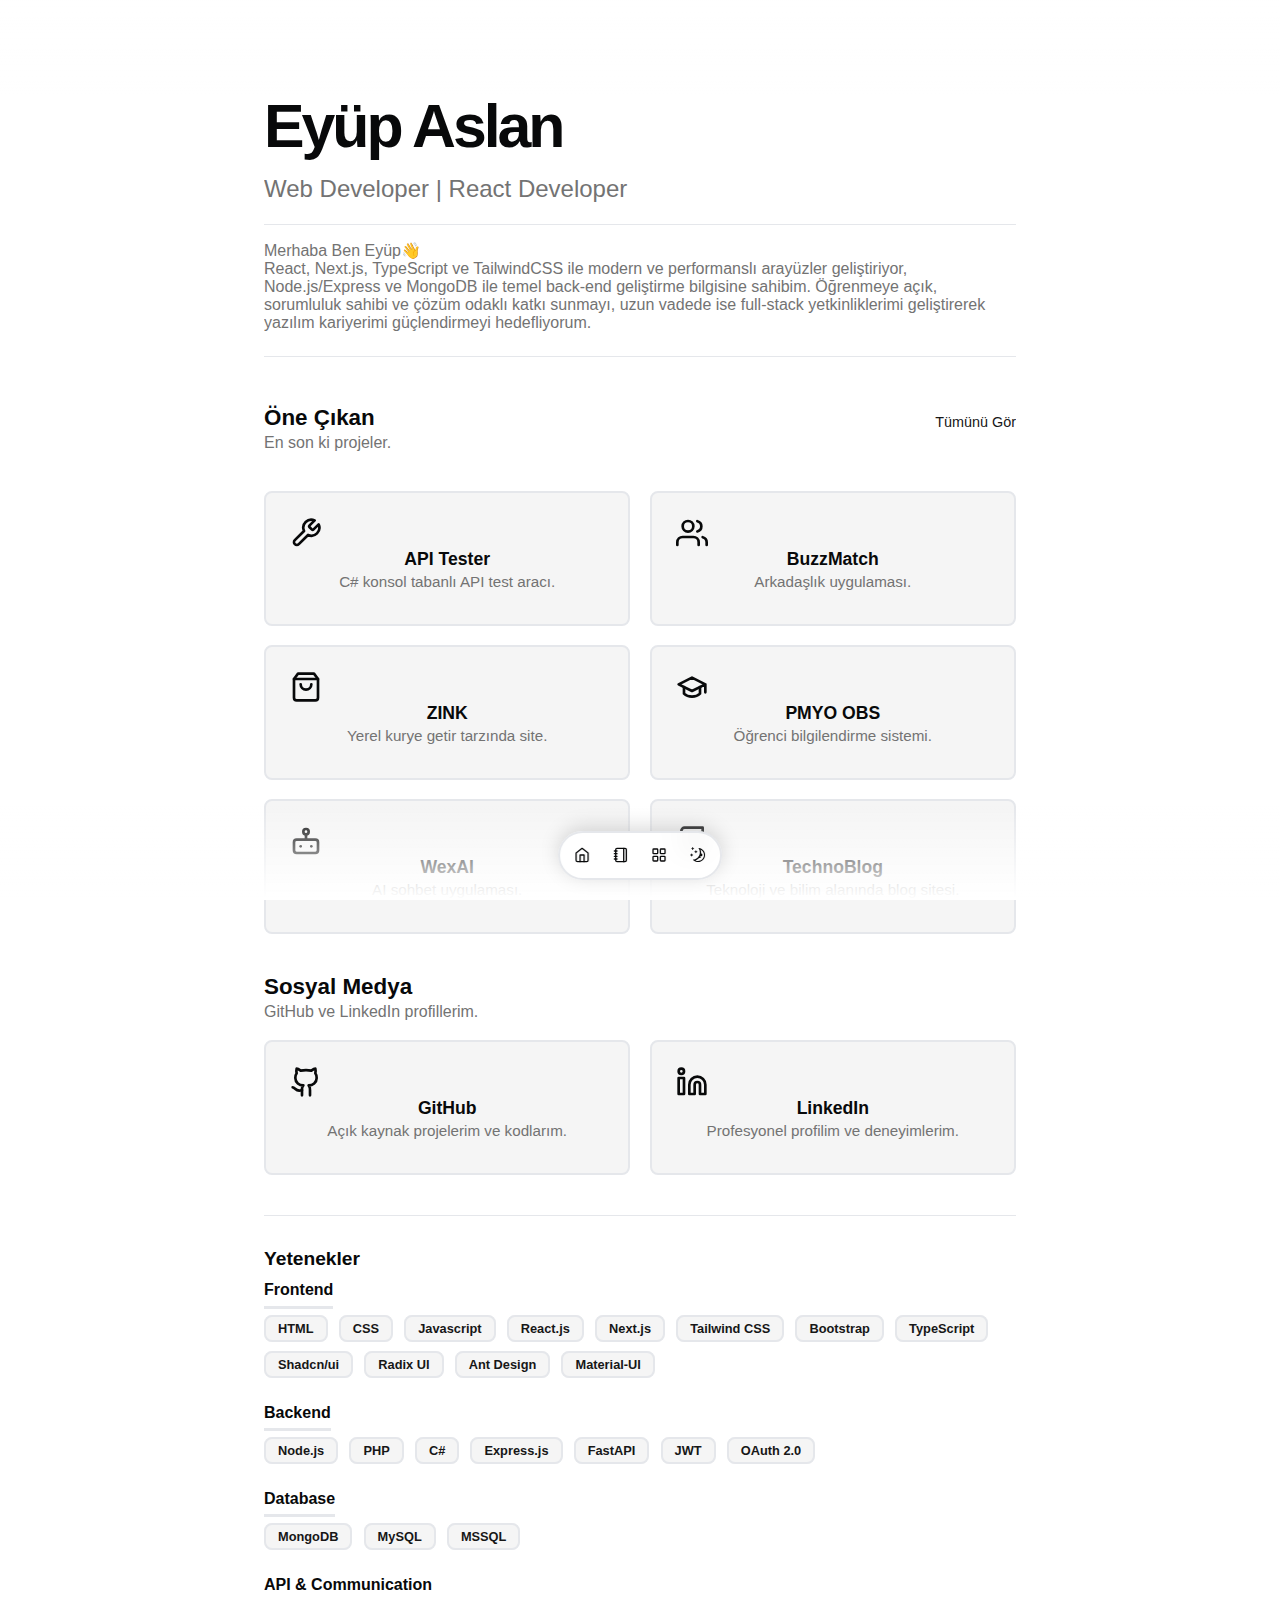
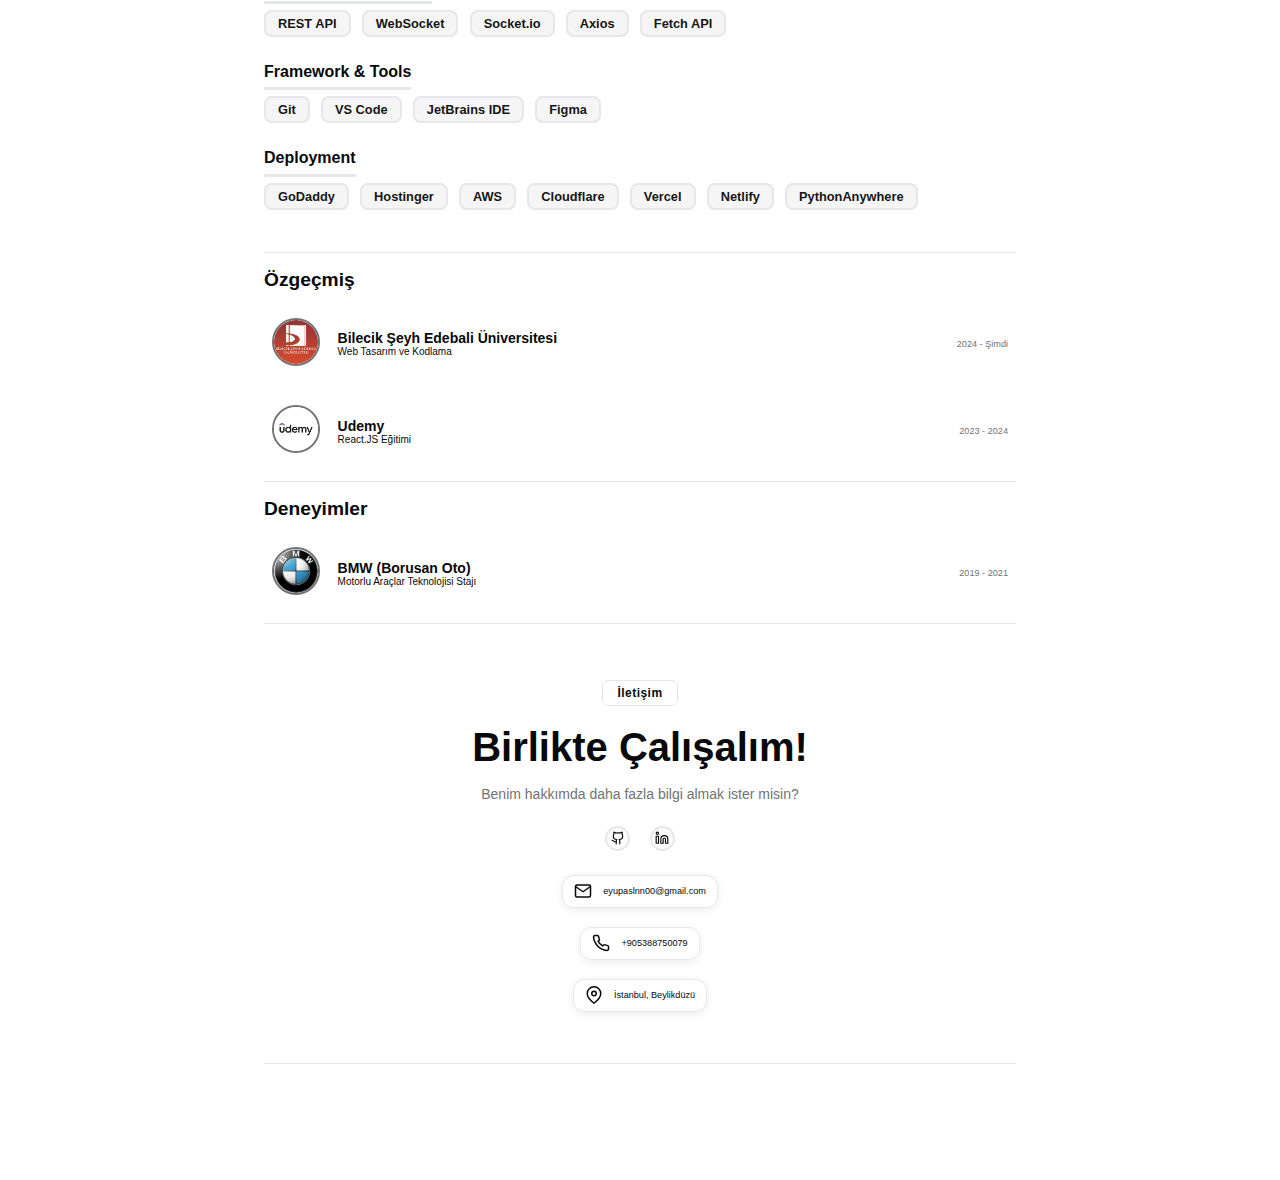
<file: index.html>
<!DOCTYPE html>
<html lang="tr">

<head>
    <meta charset="UTF-8">
    <meta name="viewport" content="width=device-width, initial-scale=1.0, maximum-scale=1.0, user-scalable=no">
    <title>Portföyüm | Ana Sayfa</title>
    <link rel="stylesheet" href="assets/css/style.css?v=1.20">
    <link rel="icon" type="image/png" href="assets/favicon/favicon.png">
</head>

<body>
    <gradyan-ust></gradyan-ust>
    <main>
        <section class="anabilgi">
            <div class="kisim1">
                <h1 class="isim">Eyüp Aslan</h1>
                <p class="gelistirici">Web Developer | React Developer</p>
                <div class="ayrac"></div>
                <p class="aciklama">
                    Merhaba Ben Eyüp👋<br>
                    React, Next.js, TypeScript ve TailwindCSS ile modern ve performanslı arayüzler geliştiriyor,
                    Node.js/Express ve MongoDB ile temel back-end geliştirme bilgisine sahibim. Öğrenmeye açık,
                    sorumluluk sahibi ve çözüm odaklı katkı sunmayı, uzun vadede ise full-stack yetkinliklerimi
                    geliştirerek yazılım kariyerimi güçlendirmeyi hedefliyorum.
                </p>
                <div class="ayrac"></div>
                <div class="one-cikan">
                    <div class="one-cikan-header">
                        <div>
                            <h2>Öne Çıkan</h2>
                            <p class="one-cikan-aciklama">En son ki projeler.</p>
                        </div>
                        <a href="projeler.html" class="tumunu-gor-btn">Tümünü Gör</a>
                    </div>
                    <div class="projeler">
                        <div onclick="window.open('/proje-detay.html?id=api-tester', '_self');"
                            class="proje">
                            <div class="proje-ikon"><svg xmlns="http://www.w3.org/2000/svg" viewBox="0 0 24 24"
                                    fill="none" stroke="currentColor" stroke-width="2" stroke-linecap="round"
                                    stroke-linejoin="round" class="oneCikanSvg">
                                    <path
                                        d="M14.7 6.3a1 1 0 0 0 0 1.4l1.6 1.6a1 1 0 0 0 1.4 0l3.77-3.77a6 6 0 0 1-7.94 7.94l-6.91 6.91a2.12 2.12 0 0 1-3-3l6.91-6.91a6 6 0 0 1 7.94-7.94l-3.76 3.76z">
                                    </path>
                                </svg></div>
                            <div>
                                <div class="proje-baslik">API Tester</div>
                                <div class="proje-aciklama">C# konsol tabanlı API test aracı.</div>
                            </div>
                            <span class="ziyaret-et">Proje Detayı<span class="ok">→</span></span>
                        </div>
                        <div onclick="window.open('/proje-detay.html?id=buzzmatch', '_self');" class="proje">
                            <div class="proje-ikon"><svg xmlns="http://www.w3.org/2000/svg" viewBox="0 0 24 24"
                                    fill="none" stroke="currentColor" stroke-width="2" stroke-linecap="round"
                                    stroke-linejoin="round" class="oneCikanSvg">
                                    <path d="M17 21v-2a4 4 0 0 0-4-4H5a4 4 0 0 0-4 4v2"></path>
                                    <circle cx="9" cy="7" r="4"></circle>
                                    <path d="M23 21v-2a4 4 0 0 0-3-3.87"></path>
                                    <path d="M16 3.13a4 4 0 0 1 0 7.75"></path>
                                </svg></div>
                            <div>
                                <div class="proje-baslik">BuzzMatch</div>
                                <div class="proje-aciklama">Arkadaşlık uygulaması.</div>
                            </div>
                            <span class="ziyaret-et">Proje Detayı<span class="ok">→</span></span>
                        </div>
                        <div onclick="window.open('/proje-detay.html?id=zink', '_self');" class="proje">
                            <div class="proje-ikon"><svg xmlns="http://www.w3.org/2000/svg" viewBox="0 0 24 24"
                                    fill="none" stroke="currentColor" stroke-width="2" stroke-linecap="round"
                                    stroke-linejoin="round" class="oneCikanSvg">
                                    <path d="M6 2L3 6v14a2 2 0 0 0 2 2h14a2 2 0 0 0 2-2V6l-3-4z"></path>
                                    <line x1="3" y1="6" x2="21" y2="6"></line>
                                    <path d="M16 10a4 4 0 0 1-8 0"></path>
                                </svg></div>
                            <div>
                                <div class="proje-baslik">ZINK</div>
                                <div class="proje-aciklama">Yerel kurye getir tarzında site.</div>
                            </div>
                            <span class="ziyaret-et">Proje Detayı<span class="ok">→</span></span>
                        </div>
                        <div onclick="window.open('/proje-detay.html?id=pmyo', '_self');" class="proje">
                            <div class="proje-ikon"><svg xmlns="http://www.w3.org/2000/svg" viewBox="0 0 24 24"
                                    fill="none" stroke="currentColor" stroke-width="2" stroke-linecap="round"
                                    stroke-linejoin="round" class="oneCikanSvg">
                                    <path d="M22 10v6M2 10l10-5 10 5-10 5z"></path>
                                    <path d="M6 12v5c3 3 9 3 12 0v-5"></path>
                                </svg></div>
                            <div>
                                <div class="proje-baslik">PMYO OBS</div>
                                <div class="proje-aciklama">Öğrenci bilgilendirme sistemi.</div>
                            </div>
                            <span class="ziyaret-et">Proje Detayı<span class="ok">→</span></span>
                        </div>
                        <div onclick="window.open('/proje-detay.html?id=wexai', '_self');" class="proje">
                            <div class="proje-ikon"><svg xmlns="http://www.w3.org/2000/svg" viewBox="0 0 24 24"
                                    fill="none" stroke="currentColor" stroke-width="2" stroke-linecap="round"
                                    stroke-linejoin="round" class="oneCikanSvg">
                                    <rect width="18" height="10" x="3" y="11" rx="2" ry="2"></rect>
                                    <circle cx="12" cy="5" r="2"></circle>
                                    <path d="M12 7v4"></path>
                                    <line x1="8" x2="8" y1="16" y2="16"></line>
                                    <line x1="16" x2="16" y1="16" y2="16"></line>
                                </svg></div>
                            <div>
                                <div class="proje-baslik">WexAI</div>
                                <div class="proje-aciklama">AI sohbet uygulaması.</div>
                            </div>
                            <span class="ziyaret-et">Proje Detayı<span class="ok">→</span></span>
                        </div>
                        <div onclick="window.open('/proje-detay.html?id=technoblog', '_self');" class="proje">
                            <div class="proje-ikon"><svg xmlns="http://www.w3.org/2000/svg" viewBox="0 0 24 24"
                                    fill="none" stroke="currentColor" stroke-width="2" stroke-linecap="round"
                                    stroke-linejoin="round" class="oneCikanSvg">
                                    <path d="M4 19.5A2.5 2.5 0 0 1 6.5 17H20"></path>
                                    <path d="M6.5 2H20v20H6.5A2.5 2.5 0 0 1 4 19.5v-15A2.5 2.5 0 0 1 6.5 2z"></path>
                                    <path d="M12 6h4"></path>
                                    <path d="M12 10h4"></path>
                                    <path d="M12 14h4"></path>
                                    <path d="M12 18h4"></path>
                                </svg></div>
                            <div>
                                <div class="proje-baslik">TechnoBlog</div>
                                <div class="proje-aciklama">Teknoloji ve bilim alanında blog sitesi.</div>
                            </div>
                            <span class="ziyaret-et">Proje Detayı<span class="ok">→</span></span>
                        </div>
                    </div>
                </div>
                <div class="one-cikan">
                    <h2>Sosyal Medya</h2>
                    <p class="one-cikan-aciklama">GitHub ve LinkedIn profillerim.</p>
                    <div class="projeler">
                        <div onclick="window.open('https://github.com/wexbie', '_blank', 'noopener,noreferrer');"
                            class="proje">
                            <div class="proje-ikon"><svg xmlns="http://www.w3.org/2000/svg" width="24" height="24"
                                    viewBox="0 0 24 24" fill="none" stroke="currentColor" stroke-width="2"
                                    stroke-linecap="round" stroke-linejoin="round" class="oneCikanSvg">
                                    <path
                                        d="M15 22v-4a4.8 4.8 0 0 0-1-3.5c3 0 6-2 6-5.5.08-1.25-.27-2.48-1-3.5.28-1.15.28-2.35 0-3.5 0 0-1 0-3 1.5-2.64-.5-5.36-.5-8 0C6 2 5 2 5 2c-.3 1.15-.3 2.35 0 3.5A5.403 5.403 0 0 0 4 9c0 3.5 3 5.5 6 5.5-.39.49-.68 1.05-.85 1.65-.17.6-.22 1.23-.15 1.85v4">
                                    </path>
                                    <path d="M9 18c-4.51 2-5-2-7-2"></path>
                                </svg></div>
                            <div>
                                <div class="proje-baslik">GitHub</div>
                                <div class="proje-aciklama">Açık kaynak projelerim ve kodlarım.</div>
                            </div>
                            <span class="ziyaret-et">Ziyaret Et<span class="ok">→</span></span>
                        </div>
                        <div onclick="window.open('https://www.linkedin.com/in/wexbie', '_blank', 'noopener,noreferrer');"
                            class="proje">
                            <div class="proje-ikon"><svg xmlns="http://www.w3.org/2000/svg" width="24" height="24"
                                    viewBox="0 0 24 24" fill="none" stroke="currentColor" stroke-width="2"
                                    stroke-linecap="round" stroke-linejoin="round" class="oneCikanSvg">
                                    <path
                                        d="M16 8a6 6 0 0 1 6 6v7h-4v-7a2 2 0 0 0-2-2 2 2 0 0 0-2 2v7h-4v-7a6 6 0 0 1 6-6z">
                                    </path>
                                    <rect width="4" height="12" x="2" y="9"></rect>
                                    <circle cx="4" cy="4" r="2"></circle>
                                </svg></div>
                            <div>
                                <div class="proje-baslik">LinkedIn</div>
                                <div class="proje-aciklama">Profesyonel profilim ve deneyimlerim.</div>
                            </div>
                            <span class="ziyaret-et">Ziyaret Et<span class="ok">→</span></span>
                        </div>
                    </div>
                </div>
                <div class="ayrac"></div>
                <div class="yetenekler">
                    <h3>Yetenekler</h3>

                    <div class="yetenek-kategori">
                        <h4>Frontend</h4>
                        <div class="yetenekler-listesi">
                            <a href="https://www.w3schools.com/html/" target="_blank" rel="noopener noreferrer"><span
                                    class="yetenek">HTML</span></a>
                            <a href="https://www.w3schools.com/css/" target="_blank" rel="noopener noreferrer"><span
                                    class="yetenek">CSS</span></a>
                            <a href="https://www.w3schools.com/js/" target="_blank" rel="noopener noreferrer"><span
                                    class="yetenek">Javascript</span></a>
                            <a href="https://react.dev/" target="_blank" rel="noopener noreferrer"><span
                                    class="yetenek">React.js</span></a>
                            <a href="https://nextjs.org/" target="_blank" rel="noopener noreferrer"><span
                                    class="yetenek">Next.js</span></a>
                            <a href="https://tailwindcss.com/" target="_blank" rel="noopener noreferrer"><span
                                    class="yetenek">Tailwind
                                    CSS</span></a>
                            <a href="https://getbootstrap.com/" target="_blank" rel="noopener noreferrer"><span
                                    class="yetenek">Bootstrap</span></a>
                            <a href="https://www.typescriptlang.org/" target="_blank" rel="noopener noreferrer"><span
                                    class="yetenek">TypeScript</span></a>
                            <a href="https://ui.shadcn.com/" target="_blank" rel="noopener noreferrer"><span
                                    class="yetenek">Shadcn/ui</span></a>
                            <a href="https://www.radix-ui.com/" target="_blank" rel="noopener noreferrer"><span
                                    class="yetenek">Radix
                                    UI</span></a>
                            <a href="https://ant.design/" target="_blank" rel="noopener noreferrer"><span
                                    class="yetenek">Ant Design</span></a>
                            <a href="https://mui.com/" target="_blank" rel="noopener noreferrer"><span
                                    class="yetenek">Material-UI</span></a>
                        </div>
                    </div>

                    <div class="yetenek-kategori">
                        <h4>Backend</h4>
                        <div class="yetenekler-listesi">
                            <a href="https://nodejs.org/" target="_blank" rel="noopener noreferrer"><span
                                    class="yetenek">Node.js</span></a>
                            <a href="https://www.w3schools.com/php/" target="_blank" rel="noopener noreferrer"><span
                                    class="yetenek">PHP</span></a>
                            <a href="https://www.w3schools.com/cs/" target="_blank" rel="noopener noreferrer"><span
                                    class="yetenek">C#</span></a>
                            <a href="https://expressjs.com/" target="_blank" rel="noopener noreferrer"><span
                                    class="yetenek">Express.js</span></a>
                            <a href="https://fastapi.tiangolo.com/" target="_blank" rel="noopener noreferrer"><span
                                    class="yetenek">FastAPI</span></a>
                            <a href="https://jwt.io/" target="_blank" rel="noopener noreferrer"><span
                                    class="yetenek">JWT</span></a>
                            <a href="https://oauth.net/2/" target="_blank" rel="noopener noreferrer"><span
                                    class="yetenek">OAuth 2.0</span></a>
                        </div>
                    </div>

                    <div class="yetenek-kategori">
                        <h4>Database</h4>
                        <div class="yetenekler-listesi">
                            <a href="https://www.mongodb.com/" target="_blank" rel="noopener noreferrer"><span
                                    class="yetenek">MongoDB</span></a>
                            <a href="https://www.mysql.com/" target="_blank" rel="noopener noreferrer"><span
                                    class="yetenek">MySQL</span></a>
                            <a href="https://www.w3schools.com/sql/" target="_blank" rel="noopener noreferrer"><span
                                    class="yetenek">MSSQL</span></a>
                        </div>
                    </div>

                    <div class="yetenek-kategori">
                        <h4>API & Communication</h4>
                        <div class="yetenekler-listesi">
                            <a href="https://restfulapi.net/" target="_blank" rel="noopener noreferrer"><span
                                    class="yetenek">REST API</span></a>
                            <a href="https://developer.mozilla.org/en-US/docs/Web/API/WebSockets_API" target="_blank"
                                rel="noopener noreferrer"><span class="yetenek">WebSocket</span></a>
                            <a href="https://socket.io/" target="_blank" rel="noopener noreferrer"><span
                                    class="yetenek">Socket.io</span></a>
                            <a href="https://axios-http.com/" target="_blank" rel="noopener noreferrer"><span
                                    class="yetenek">Axios</span></a>
                            <a href="https://developer.mozilla.org/en-US/docs/Web/API/Fetch_API" target="_blank"
                                rel="noopener noreferrer"><span class="yetenek">Fetch API</span></a>
                        </div>
                    </div>

                    <div class="yetenek-kategori">
                        <h4>Framework & Tools</h4>
                        <div class="yetenekler-listesi">
                            <a href="https://git-scm.com/" target="_blank" rel="noopener noreferrer"><span
                                    class="yetenek">Git</span></a>
                            <a href="https://code.visualstudio.com/" target="_blank" rel="noopener noreferrer"><span
                                    class="yetenek">VS
                                    Code</span></a>
                            <a href="https://www.jetbrains.com/idea/" target="_blank" rel="noopener noreferrer"><span
                                    class="yetenek">JetBrains
                                    IDE</span></a>
                            <a href="https://www.figma.com/" target="_blank" rel="noopener noreferrer"><span
                                    class="yetenek">Figma</span></a>
                        </div>
                    </div>

                    <div class="yetenek-kategori">
                        <h4>Deployment</h4>
                        <div class="yetenekler-listesi">
                            <a href="https://www.godaddy.com/" target="_blank" rel="noopener noreferrer"><span
                                    class="yetenek">GoDaddy</span></a>
                            <a href="https://www.hostinger.com/" target="_blank" rel="noopener noreferrer"><span
                                    class="yetenek">Hostinger</span></a>
                            <a href="https://aws.amazon.com/" target="_blank" rel="noopener noreferrer"><span
                                    class="yetenek">AWS</span></a>
                            <a href="https://www.cloudflare.com/" target="_blank" rel="noopener noreferrer"><span
                                    class="yetenek">Cloudflare</span></a>
                            <a href="https://vercel.com/" target="_blank" rel="noopener noreferrer"><span
                                    class="yetenek">Vercel</span></a>
                            <a href="https://netlify.com/" target="_blank" rel="noopener noreferrer"><span
                                    class="yetenek">Netlify</span></a>
                            <a href="https://www.pythonanywhere.com/" target="_blank" rel="noopener noreferrer"><span
                                    class="yetenek">PythonAnywhere</span></a>
                        </div>
                    </div>
                </div>
            </div>
        </section>
        <div class="ayrac"></div>
        <section class="ozgecmis-deneyim">
            <h3>Özgeçmiş</h3>
            <div class="ozgecmis-deneyim-listesi">
                <div class="ozgecmis-deneyim-kart"
                    onclick="window.open('https://www.bilecik.edu.tr/', '_blank', 'noopener,noreferrer')">
                    <div class="ozgecmis-deneyim-logo">
                        <img src="assets/ikon/bseu.png" alt="Bilecik Şeyh Edebali Üniversitesi" />
                    </div>
                    <div class="ozgecmis-deneyim-icerik">
                        <div class="ozgecmis-deneyim-baslik">Bilecik Şeyh Edebali Üniversitesi</div>
                        <div class="ozgecmis-deneyim-aciklama">Web Tasarım ve Kodlama</div>
                    </div>
                    <div class="ozgecmis-deneyim-tarih">2024 - Şimdi</div>
                </div>
                <div class="ozgecmis-deneyim-kart"
                    onclick="window.open('https://www.udemy.com/course/react-egitimi/', '_blank', 'noopener,noreferrer')">
                    <div class="ozgecmis-deneyim-logo">
                        <img src="assets/ikon/udemy.png" alt="Udemy" />
                    </div>
                    <div class="ozgecmis-deneyim-icerik">
                        <div class="ozgecmis-deneyim-baslik">Udemy</div>
                        <div class="ozgecmis-deneyim-aciklama">React.JS Eğitimi</div>
                    </div>
                    <div class="ozgecmis-deneyim-tarih">2023 - 2024</div>
                </div>
            </div>
        </section>
        <div class="ayrac"></div>
        <section class="ozgecmis-deneyim">
            <h3>Deneyimler</h3>
            <div class="ozgecmis-deneyim-listesi">
                <div class="ozgecmis-deneyim-kart"
                    onclick="window.open('https://borusanoto.bmw.com.tr/', '_blank', 'noopener,noreferrer')">
                    <div class="ozgecmis-deneyim-logo">
                        <img src="assets/ikon/bmw.png" alt="BMW" />
                    </div>
                    <div class="ozgecmis-deneyim-icerik">
                        <div class="ozgecmis-deneyim-baslik">BMW (Borusan Oto)</div>
                        <div class="ozgecmis-deneyim-aciklama">Motorlu Araçlar Teknolojisi Stajı</div>
                    </div>
                    <div class="ozgecmis-deneyim-tarih">2019 - 2021</div>
                </div>
            </div>
        </section>
        <div class="ayrac"></div>
        <section class="iletisim">
            <button class="iletisim-buton">İletişim</button>
            <h3>Birlikte Çalışalım!</h3>
            <p>Benim hakkımda daha fazla bilgi almak ister misin?</p>
            <div class="iletisim-ikonlar">
                <a href="https://github.com/wexbie" target="_blank" title="GitHub" rel="noopener noreferrer">
                    <svg xmlns="http://www.w3.org/2000/svg" width="24" height="24" viewBox="0 0 24 24" fill="none"
                        stroke="currentColor" stroke-width="2" stroke-linecap="round" stroke-linejoin="round">
                        <path
                            d="M15 22v-4a4.8 4.8 0 0 0-1-3.5c3 0 6-2 6-5.5.08-1.25-.27-2.48-1-3.5.28-1.15.28-2.35 0-3.5 0 0-1 0-3 1.5-2.64-.5-5.36-.5-8 0C6 2 5 2 5 2c-.3 1.15-.3 2.35 0 3.5A5.403 5.403 0 0 0 4 9c0 3.5 3 5.5 6 5.5-.39.49-.68 1.05-.85 1.65-.17.6-.22 1.23-.15 1.85v4">
                        </path>
                        <path d="M9 18c-4.51 2-5-2-7-2"></path>
                    </svg>
                </a>
                <a href="https://www.linkedin.com/in/wexbie" target="_blank" title="LinkedIn" rel="noopener noreferrer">
                    <svg xmlns="http://www.w3.org/2000/svg" width="24" height="24" viewBox="0 0 24 24" fill="none"
                        stroke="currentColor" stroke-width="2" stroke-linecap="round" stroke-linejoin="round">
                        <path d="M16 8a6 6 0 0 1 6 6v7h-4v-7a2 2 0 0 0-2-2 2 2 0 0 0-2 2v7h-4v-7a6 6 0 0 1 6-6z"></path>
                        <rect width="4" height="12" x="2" y="9"></rect>
                        <circle cx="4" cy="4" r="2"></circle>
                    </svg>
                </a>
            </div>
            <div class="iletisim-bilgiler">
                <div class="iletisim-secenek"
                    onclick="window.open('mailto:eyupaslnn00@gmail.com', '_blank', 'noopener,noreferrer')"><svg
                        xmlns="http://www.w3.org/2000/svg" width="20" height="20" fill="none" stroke="currentColor"
                        stroke-width="2" stroke-linecap="round" stroke-linejoin="round" viewBox="0 0 24 24">
                        <rect x="2" y="4" width="20" height="16" rx="2" />
                        <path d="m22 6-10 7L2 6" />
                    </svg> eyupaslnn00@gmail.com
                </div>
                <div class="iletisim-secenek"
                    onclick="window.open('tel:+905388750079', '_blank', 'noopener,noreferrer')"><svg
                        xmlns="http://www.w3.org/2000/svg" width="20" height="20" fill="none" stroke="currentColor"
                        stroke-width="2" stroke-linecap="round" stroke-linejoin="round" viewBox="0 0 24 24">
                        <path
                            d="M22 16.92v3a2 2 0 0 1-2.18 2A19.72 19.72 0 0 1 2.08 4.18 2 2 0 0 1 4 2h3a2 2 0 0 1 2 1.72c.13 1.05.37 2.07.73 3.06a2 2 0 0 1-.45 2.11L8.09 9.91a16 16 0 0 0 6 6l1.02-1.02a2 2 0 0 1 2.11-.45c.99.36 2.01.6 3.06.73A2 2 0 0 1 22 16.92z" />
                    </svg> +905388750079
                </div>
                <div class="iletisim-secenek"
                    onclick="window.open('https://www.google.com/maps/place/Beylikd%C3%BCz%C3%BC%2F%C4%B0stanbul/', '_blank', 'noopener,noreferrer')">
                    <svg xmlns="http://www.w3.org/2000/svg" width="20" height="20" fill="none" stroke="currentColor"
                        stroke-width="2" stroke-linecap="round" stroke-linejoin="round" viewBox="0 0 24 24">
                        <path d="M21 10c0 6-9 13-9 13s-9-7-9-13a9 9 0 1 1 18 0z" />
                        <circle cx="12" cy="10" r="3" />
                    </svg> İstanbul, Beylikdüzü
                </div>
            </div>
        </section>
        <div class="ayrac"></div>
    </main>
    <nav>
        <ul>
            <li>
                <a href="index.html">
                    <span class="nav-tooltip">Anasayfa</span>
                    <svg xmlns="http://www.w3.org/2000/svg" width="24" height="24" viewBox="0 0 24 24" fill="none"
                        stroke="currentColor" stroke-width="2" stroke-linecap="round" stroke-linejoin="round"
                        class="lucide lucide-home size-4">
                        <path d="m3 9 9-7 9 7v11a2 2 0 0 1-2 2H5a2 2 0 0 1-2-2z"></path>
                        <polyline points="9 22 9 12 15 12 15 22" class=""></polyline>
                    </svg>
                </a>
            </li>
            <li>
                <a href="blog.html">
                    <span class="nav-tooltip">Blog</span>
                    <svg xmlns="http://www.w3.org/2000/svg" width="24" height="24" viewBox="0 0 24 24" fill="none"
                        stroke="currentColor" stroke-width="2" stroke-linecap="round" stroke-linejoin="round"
                        class="lucide lucide-notebook size-4">
                        <path d="M2 6h4"></path>
                        <path d="M2 10h4"></path>
                        <path d="M2 14h4"></path>
                        <path d="M2 18h4"></path>
                        <rect width="16" height="20" x="4" y="2" rx="2"></rect>
                        <path d="M16 2v20"></path>
                    </svg>
                </a>
            </li>
            <li>
                <a href="projeler.html">
                    <span class="nav-tooltip">Projeler</span>
                    <svg xmlns="http://www.w3.org/2000/svg" width="24" height="24" viewBox="0 0 24 24" fill="none"
                        stroke="currentColor" stroke-width="2" stroke-linecap="round" stroke-linejoin="round"
                        class="lucide lucide-layout-grid size-4">
                        <rect width="7" height="7" x="3" y="3" rx="1"></rect>
                        <rect width="7" height="7" x="14" y="3" rx="1"></rect>
                        <rect width="7" height="7" x="14" y="14" rx="1"></rect>
                        <rect width="7" height="7" x="3" y="14" rx="1"></rect>
                    </svg>
                </a>
            </li>
            <li>
                <a href="#" class="tema-degistir">
                    <span class="nav-tooltip">Koyu Mod</span>
                    <svg width="15" height="15" viewBox="0 0 15 15" fill="none" xmlns="http://www.w3.org/2000/svg"
                        class="koyu-mod-ikon h-[1.2rem] w-[1.2rem] text-neutral-800">
                        <path
                            d="M2.89998 0.499976C2.89998 0.279062 2.72089 0.0999756 2.49998 0.0999756C2.27906 0.0999756 2.09998 0.279062 2.09998 0.499976V1.09998H1.49998C1.27906 1.09998 1.09998 1.27906 1.09998 1.49998C1.09998 1.72089 1.27906 1.89998 1.49998 1.89998H2.09998V2.49998C2.09998 2.72089 2.27906 2.89998 2.49998 2.89998C2.72089 2.89998 2.89998 2.72089 2.89998 2.49998V1.89998H3.49998C3.72089 1.89998 3.89998 1.72089 3.89998 1.49998C3.89998 1.27906 3.72089 1.09998 3.49998 1.09998H2.89998V0.499976ZM5.89998 3.49998C5.89998 3.27906 5.72089 3.09998 5.49998 3.09998C5.27906 3.09998 5.09998 3.27906 5.09998 3.49998V4.09998H4.49998C4.27906 4.09998 4.09998 4.27906 4.09998 4.49998C4.09998 4.72089 4.27906 4.89998 4.49998 4.89998H5.09998V5.49998C5.09998 5.72089 5.27906 5.89998 5.49998 5.89998C5.72089 5.89998 5.89998 5.72089 5.89998 5.49998V4.89998H6.49998C6.72089 4.89998 6.89998 4.72089 6.89998 4.49998C6.89998 4.27906 6.72089 4.09998 6.49998 4.09998H5.89998V3.49998ZM1.89998 6.49998C1.89998 6.27906 1.72089 6.09998 1.49998 6.09998C1.27906 6.09998 1.09998 6.27906 1.09998 6.49998V7.09998H0.499976C0.279062 7.09998 0.0999756 7.27906 0.0999756 7.49998C0.0999756 7.72089 0.279062 7.89998 0.499976 7.89998H1.09998V8.49998C1.09998 8.72089 1.27906 8.89997 1.49998 8.89997C1.72089 8.89997 1.89998 8.72089 1.89998 8.49998V7.89998H2.49998C2.72089 7.89998 2.89998 7.72089 2.89998 7.49998C2.89998 7.27906 2.72089 7.09998 2.49998 7.09998H1.89998V6.49998ZM8.54406 0.98184L8.24618 0.941586C8.03275 0.917676 7.90692 1.1655 8.02936 1.34194C8.17013 1.54479 8.29981 1.75592 8.41754 1.97445C8.91878 2.90485 9.20322 3.96932 9.20322 5.10022C9.20322 8.37201 6.82247 11.0878 3.69887 11.6097C3.45736 11.65 3.20988 11.6772 2.96008 11.6906C2.74563 11.702 2.62729 11.9535 2.77721 12.1072C2.84551 12.1773 2.91535 12.2458 2.98667 12.3128L3.05883 12.3795L3.31883 12.6045L3.50684 12.7532L3.62796 12.8433L3.81491 12.9742L3.99079 13.089C4.11175 13.1651 4.23536 13.2375 4.36157 13.3059L4.62496 13.4412L4.88553 13.5607L5.18837 13.6828L5.43169 13.7686C5.56564 13.8128 5.70149 13.8529 5.83857 13.8885C5.94262 13.9155 6.04767 13.9401 6.15405 13.9622C6.27993 13.9883 6.40713 14.0109 6.53544 14.0298L6.85241 14.0685L7.11934 14.0892C7.24637 14.0965 7.37436 14.1002 7.50322 14.1002C11.1483 14.1002 14.1032 11.1453 14.1032 7.50023C14.1032 7.25044 14.0893 7.00389 14.0623 6.76131L14.0255 6.48407C13.991 6.26083 13.9453 6.04129 13.8891 5.82642C13.8213 5.56709 13.7382 5.31398 13.6409 5.06881L13.5279 4.80132L13.4507 4.63542L13.3766 4.48666C13.2178 4.17773 13.0353 3.88295 12.8312 3.60423L12.6782 3.40352L12.4793 3.16432L12.3157 2.98361L12.1961 2.85951L12.0355 2.70246L11.8134 2.50184L11.4925 2.24191L11.2483 2.06498L10.9562 1.87446L10.6346 1.68894L10.3073 1.52378L10.1938 1.47176L9.95488 1.3706L9.67791 1.2669L9.42566 1.1846L9.10075 1.09489L8.83599 1.03486L8.54406 0.98184ZM10.4032 5.30023C10.4032 4.27588 10.2002 3.29829 9.83244 2.40604C11.7623 3.28995 13.1032 5.23862 13.1032 7.50023C13.1032 10.593 10.596 13.1002 7.50322 13.1002C6.63646 13.1002 5.81597 12.9036 5.08355 12.5522C6.5419 12.0941 7.81081 11.2082 8.74322 10.0416C8.87963 10.2284 9.10028 10.3497 9.34928 10.3497C9.76349 10.3497 10.0993 10.0139 10.0993 9.59971C10.0993 9.24256 9.84965 8.94373 9.51535 8.86816C9.57741 8.75165 9.63653 8.63334 9.6926 8.51332C9.88358 8.63163 10.1088 8.69993 10.35 8.69993C11.0403 8.69993 11.6 8.14028 11.6 7.44993C11.6 6.75976 11.0406 6.20024 10.3505 6.19993C10.3853 5.90487 10.4032 5.60464 10.4032 5.30023Z"
                            fill="currentColor" fill-rule="evenodd" clip-rule="evenodd"></path>
                    </svg>
                    <svg width="15" height="15" viewBox="0 0 15 15" fill="none" xmlns="http://www.w3.org/2000/svg"
                        class="acik-mod-ikon h-[1.2rem] w-[1.2rem] text-neutral-800">
                        <path
                            d="M7.5 0C7.77614 0 8 0.223858 8 0.5V2.5C8 2.77614 7.77614 3 7.5 3C7.22386 3 7 2.77614 7 2.5V0.5C7 0.223858 7.22386 0 7.5 0ZM2.1967 2.1967C2.39196 2.00144 2.70854 2.00144 2.90381 2.1967L4.31802 3.61091C4.51328 3.80617 4.51328 4.12276 4.31802 4.31802C4.12276 4.51328 3.80617 4.51328 3.61091 4.31802L2.1967 2.90381C2.00144 2.70854 2.00144 2.39196 2.1967 2.1967ZM0.5 7C0.223858 7 0 7.22386 0 7.5C0 7.77614 0.223858 8 0.5 8H2.5C2.77614 8 3 7.77614 3 7.5C3 7.22386 2.77614 7 2.5 7H0.5ZM2.1967 12.8033C2.00144 12.608 2.00144 12.2915 2.1967 12.0962L3.61091 10.682C3.80617 10.4867 4.12276 10.4867 4.31802 10.682C4.51328 10.8772 4.51328 11.1938 4.31802 11.3891L2.90381 12.8033C2.70854 12.9986 2.39196 12.9986 2.1967 12.8033ZM12.5 7C12.2239 7 12 7.22386 12 7.5C12 7.77614 12.2239 8 12.5 8H14.5C14.7761 8 15 7.77614 15 7.5C15 7.22386 14.7761 7 14.5 7H12.5ZM10.682 4.31802C10.4867 4.12276 10.4867 3.80617 10.682 3.61091L12.0962 2.1967C12.2915 2.00144 12.608 2.00144 12.8033 2.1967C12.9986 2.39196 12.9986 2.70854 12.8033 2.90381L11.3891 4.31802C11.1938 4.51328 10.8772 4.51328 10.682 4.31802ZM8 12.5C8 12.2239 7.77614 12 7.5 12C7.22386 12 7 12.2239 7 12.5V14.5C7 14.7761 7.77614 15 7.5 15C7.77614 15 8 14.7761 8 14.5V12.5ZM10.682 10.682C10.8772 10.4867 11.1938 10.4867 11.3891 10.682L12.8033 12.0962C12.9986 12.2915 12.9986 12.608 12.8033 12.8033C12.608 12.9986 12.2915 12.9986 12.0962 12.8033L10.682 11.3891C10.4867 11.1938 10.4867 10.8772 10.682 10.682ZM5.5 7.5C5.5 6.39543 6.39543 5.5 7.5 5.5C8.60457 5.5 9.5 6.39543 9.5 7.5C9.5 8.60457 8.60457 9.5 7.5 9.5C6.39543 9.5 5.5 8.60457 5.5 7.5ZM7.5 4.5C5.84315 4.5 4.5 5.84315 4.5 7.5C4.5 9.15685 5.84315 10.5 7.5 10.5C9.15685 10.5 10.5 9.15685 10.5 7.5C10.5 5.84315 9.15685 4.5 7.5 4.5Z"
                            fill="currentColor" fill-rule="evenodd" clip-rule="evenodd"></path>
                    </svg>
                </a>
            </li>
        </ul>
    </nav>
    <gradyan-alt></gradyan-alt>
    <script src="assets/js/script.js"></script>
</body>

</html>
</file>
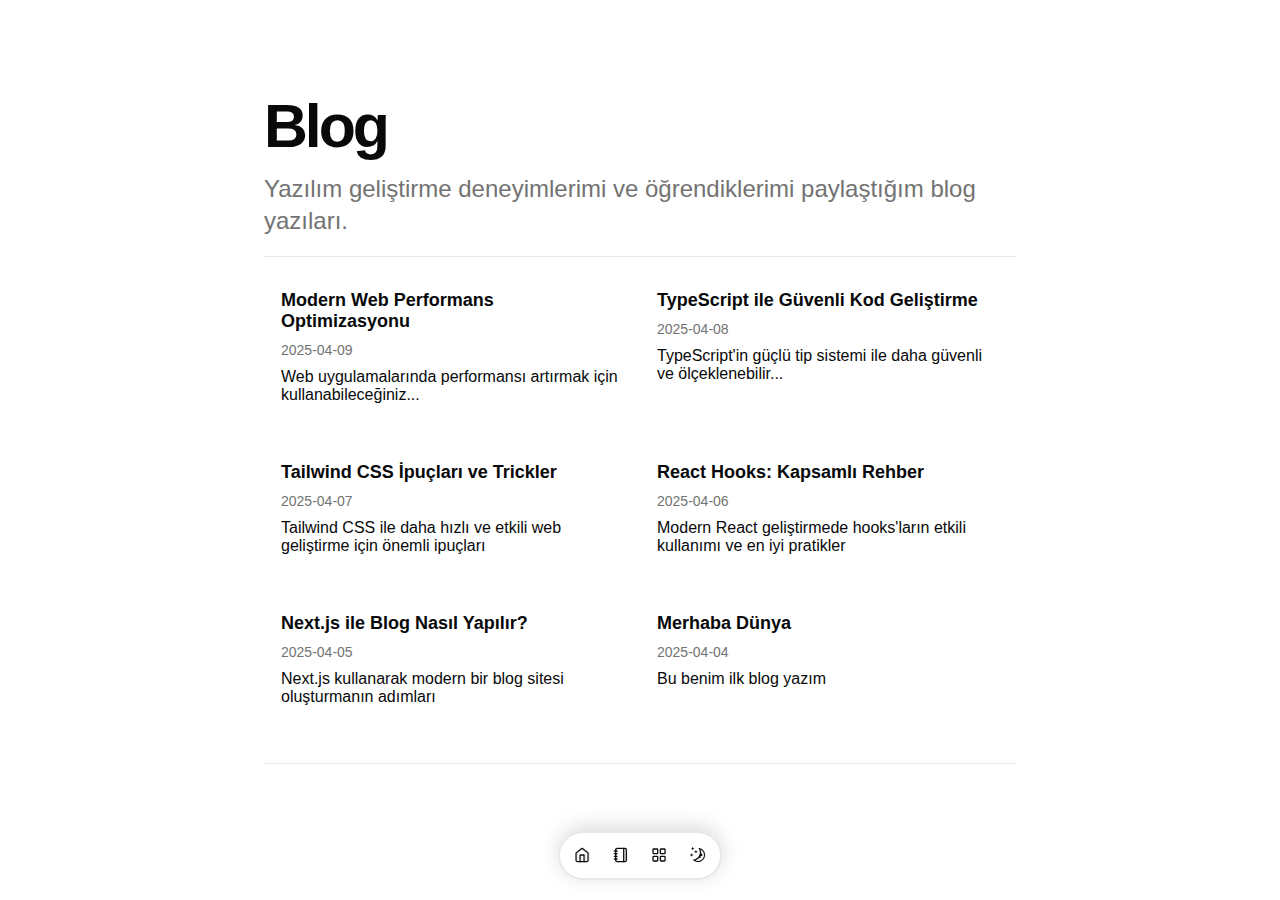
<file: blog.html>
<!DOCTYPE html>
<html lang="tr">

<head>
    <meta charset="UTF-8">
    <meta name="viewport" content="width=device-width, initial-scale=1.0, maximum-scale=1.0, user-scalable=no">
    <title>Portföyüm</title>
    <link rel="stylesheet" href="assets/css/style.css?v=1.20">
    <link rel="icon" type="image/png" href="assets/favicon/favicon.png">
</head>

<body>
    <gradyan-ust></gradyan-ust>
    <main>
        <section class="anabilgi">
            <div class="kisim1">
                <h1 class="isim">Blog</h1>
                <p class="gelistirici">Yazılım geliştirme deneyimlerimi ve öğrendiklerimi paylaştığım blog yazıları.</p>
                <div class="ayrac"></div>
                <div class="blog">
                    <div onclick="window.location.href='blog-detay.html?id=modern-web-performans'" class="kart">
                        <h3>Modern Web Performans Optimizasyonu</h3>
                        <p class="tarih">2025-04-09</p>
                        <p>Web uygulamalarında performansı artırmak için kullanabileceğiniz...</p>
                    </div>
                    <div onclick="window.location.href='blog-detay.html?id=typescript-guvenli-kod'" class="kart">
                        <h3>TypeScript ile Güvenli Kod Geliştirme</h3>
                        <p class="tarih">2025-04-08</p>
                        <p>TypeScript'in güçlü tip sistemi ile daha güvenli ve ölçeklenebilir...</p>
                    </div>
                    <div onclick="window.location.href='blog-detay.html?id=tailwind-ipuclari'" class="kart">
                        <h3>Tailwind CSS İpuçları ve Trickler</h3>
                        <p class="tarih">2025-04-07</p>
                        <p>Tailwind CSS ile daha hızlı ve etkili web geliştirme için önemli ipuçları</p>
                    </div>
                    <div onclick="window.location.href='blog-detay.html?id=react-hooks'" class="kart">
                        <h3>React Hooks: Kapsamlı Rehber</h3>
                        <p class="tarih">2025-04-06</p>
                        <p>Modern React geliştirmede hooks'ların etkili kullanımı ve en iyi pratikler</p>
                    </div>
                    <div onclick="window.location.href='blog-detay.html?id=nextjs-blog'" class="kart">
                        <h3>Next.js ile Blog Nasıl Yapılır?</h3>
                        <p class="tarih">2025-04-05</p>
                        <p>Next.js kullanarak modern bir blog sitesi oluşturmanın adımları</p>
                    </div>
                    <div onclick="window.location.href='blog-detay.html?id=merhaba-dunya'" class="kart">
                        <h3>Merhaba Dünya</h3>
                        <p class="tarih">2025-04-04</p>
                        <p>Bu benim ilk blog yazım</p>
                    </div>
                </div>
                <div class="ayrac"></div>
            </div>
        </section>
    </main>
    <nav>
        <ul>
            <li>
                <a href="index.html">
                    <span class="nav-tooltip">Anasayfa</span>
                    <svg xmlns="http://www.w3.org/2000/svg" width="24" height="24" viewBox="0 0 24 24" fill="none"
                        stroke="currentColor" stroke-width="2" stroke-linecap="round" stroke-linejoin="round"
                        class="lucide lucide-home size-4">
                        <path d="m3 9 9-7 9 7v11a2 2 0 0 1-2 2H5a2 2 0 0 1-2-2z"></path>
                        <polyline points="9 22 9 12 15 12 15 22" class=""></polyline>
                    </svg>
                </a>
            </li>
            <li>
                <a href="blog.html">
                    <span class="nav-tooltip">Blog</span>
                    <svg xmlns="http://www.w3.org/2000/svg" width="24" height="24" viewBox="0 0 24 24" fill="none"
                        stroke="currentColor" stroke-width="2" stroke-linecap="round" stroke-linejoin="round"
                        class="lucide lucide-notebook size-4">
                        <path d="M2 6h4"></path>
                        <path d="M2 10h4"></path>
                        <path d="M2 14h4"></path>
                        <path d="M2 18h4"></path>
                        <rect width="16" height="20" x="4" y="2" rx="2"></rect>
                        <path d="M16 2v20"></path>
                    </svg>
                </a>
            </li>
            <li>
                <a href="projeler.html">
                    <span class="nav-tooltip">Projeler</span>
                    <svg xmlns="http://www.w3.org/2000/svg" width="24" height="24" viewBox="0 0 24 24" fill="none"
                        stroke="currentColor" stroke-width="2" stroke-linecap="round" stroke-linejoin="round"
                        class="lucide lucide-layout-grid size-4">
                        <rect width="7" height="7" x="3" y="3" rx="1"></rect>
                        <rect width="7" height="7" x="14" y="3" rx="1"></rect>
                        <rect width="7" height="7" x="14" y="14" rx="1"></rect>
                        <rect width="7" height="7" x="3" y="14" rx="1"></rect>
                    </svg>
                </a>
            </li>
            <li>
                <a href="#" class="tema-degistir">
                    <span class="nav-tooltip">Koyu Mod</span>
                    <svg width="15" height="15" viewBox="0 0 15 15" fill="none" xmlns="http://www.w3.org/2000/svg"
                        class="koyu-mod-ikon h-[1.2rem] w-[1.2rem] text-neutral-800">
                        <path
                            d="M2.89998 0.499976C2.89998 0.279062 2.72089 0.0999756 2.49998 0.0999756C2.27906 0.0999756 2.09998 0.279062 2.09998 0.499976V1.09998H1.49998C1.27906 1.09998 1.09998 1.27906 1.09998 1.49998C1.09998 1.72089 1.27906 1.89998 1.49998 1.89998H2.09998V2.49998C2.09998 2.72089 2.27906 2.89998 2.49998 2.89998C2.72089 2.89998 2.89998 2.72089 2.89998 2.49998V1.89998H3.49998C3.72089 1.89998 3.89998 1.72089 3.89998 1.49998C3.89998 1.27906 3.72089 1.09998 3.49998 1.09998H2.89998V0.499976ZM5.89998 3.49998C5.89998 3.27906 5.72089 3.09998 5.49998 3.09998C5.27906 3.09998 5.09998 3.27906 5.09998 3.49998V4.09998H4.49998C4.27906 4.09998 4.09998 4.27906 4.09998 4.49998C4.09998 4.72089 4.27906 4.89998 4.49998 4.89998H5.09998V5.49998C5.09998 5.72089 5.27906 5.89998 5.49998 5.89998C5.72089 5.89998 5.89998 5.72089 5.89998 5.49998V4.89998H6.49998C6.72089 4.89998 6.89998 4.72089 6.89998 4.49998C6.89998 4.27906 6.72089 4.09998 6.49998 4.09998H5.89998V3.49998ZM1.89998 6.49998C1.89998 6.27906 1.72089 6.09998 1.49998 6.09998C1.27906 6.09998 1.09998 6.27906 1.09998 6.49998V7.09998H0.499976C0.279062 7.09998 0.0999756 7.27906 0.0999756 7.49998C0.0999756 7.72089 0.279062 7.89998 0.499976 7.89998H1.09998V8.49998C1.09998 8.72089 1.27906 8.89997 1.49998 8.89997C1.72089 8.89997 1.89998 8.72089 1.89998 8.49998V7.89998H2.49998C2.72089 7.89998 2.89998 7.72089 2.89998 7.49998C2.89998 7.27906 2.72089 7.09998 2.49998 7.09998H1.89998V6.49998ZM8.54406 0.98184L8.24618 0.941586C8.03275 0.917676 7.90692 1.1655 8.02936 1.34194C8.17013 1.54479 8.29981 1.75592 8.41754 1.97445C8.91878 2.90485 9.20322 3.96932 9.20322 5.10022C9.20322 8.37201 6.82247 11.0878 3.69887 11.6097C3.45736 11.65 3.20988 11.6772 2.96008 11.6906C2.74563 11.702 2.62729 11.9535 2.77721 12.1072C2.84551 12.1773 2.91535 12.2458 2.98667 12.3128L3.05883 12.3795L3.31883 12.6045L3.50684 12.7532L3.62796 12.8433L3.81491 12.9742L3.99079 13.089C4.11175 13.1651 4.23536 13.2375 4.36157 13.3059L4.62496 13.4412L4.88553 13.5607L5.18837 13.6828L5.43169 13.7686C5.56564 13.8128 5.70149 13.8529 5.83857 13.8885C5.94262 13.9155 6.04767 13.9401 6.15405 13.9622C6.27993 13.9883 6.40713 14.0109 6.53544 14.0298L6.85241 14.0685L7.11934 14.0892C7.24637 14.0965 7.37436 14.1002 7.50322 14.1002C11.1483 14.1002 14.1032 11.1453 14.1032 7.50023C14.1032 7.25044 14.0893 7.00389 14.0623 6.76131L14.0255 6.48407C13.991 6.26083 13.9453 6.04129 13.8891 5.82642C13.8213 5.56709 13.7382 5.31398 13.6409 5.06881L13.5279 4.80132L13.4507 4.63542L13.3766 4.48666C13.2178 4.17773 13.0353 3.88295 12.8312 3.60423L12.6782 3.40352L12.4793 3.16432L12.3157 2.98361L12.1961 2.85951L12.0355 2.70246L11.8134 2.50184L11.4925 2.24191L11.2483 2.06498L10.9562 1.87446L10.6346 1.68894L10.3073 1.52378L10.1938 1.47176L9.95488 1.3706L9.67791 1.2669L9.42566 1.1846L9.10075 1.09489L8.83599 1.03486L8.54406 0.98184ZM10.4032 5.30023C10.4032 4.27588 10.2002 3.29829 9.83244 2.40604C11.7623 3.28995 13.1032 5.23862 13.1032 7.50023C13.1032 10.593 10.596 13.1002 7.50322 13.1002C6.63646 13.1002 5.81597 12.9036 5.08355 12.5522C6.5419 12.0941 7.81081 11.2082 8.74322 10.0416C8.87963 10.2284 9.10028 10.3497 9.34928 10.3497C9.76349 10.3497 10.0993 10.0139 10.0993 9.59971C10.0993 9.24256 9.84965 8.94373 9.51535 8.86816C9.57741 8.75165 9.63653 8.63334 9.6926 8.51332C9.88358 8.63163 10.1088 8.69993 10.35 8.69993C11.0403 8.69993 11.6 8.14028 11.6 7.44993C11.6 6.75976 11.0406 6.20024 10.3505 6.19993C10.3853 5.90487 10.4032 5.60464 10.4032 5.30023Z"
                            fill="currentColor" fill-rule="evenodd" clip-rule="evenodd"></path>
                    </svg>
                    <svg width="15" height="15" viewBox="0 0 15 15" fill="none" xmlns="http://www.w3.org/2000/svg"
                        class="acik-mod-ikon h-[1.2rem] w-[1.2rem] text-neutral-800">
                        <path
                            d="M7.5 0C7.77614 0 8 0.223858 8 0.5V2.5C8 2.77614 7.77614 3 7.5 3C7.22386 3 7 2.77614 7 2.5V0.5C7 0.223858 7.22386 0 7.5 0ZM2.1967 2.1967C2.39196 2.00144 2.70854 2.00144 2.90381 2.1967L4.31802 3.61091C4.51328 3.80617 4.51328 4.12276 4.31802 4.31802C4.12276 4.51328 3.80617 4.51328 3.61091 4.31802L2.1967 2.90381C2.00144 2.70854 2.00144 2.39196 2.1967 2.1967ZM0.5 7C0.223858 7 0 7.22386 0 7.5C0 7.77614 0.223858 8 0.5 8H2.5C2.77614 8 3 7.77614 3 7.5C3 7.22386 2.77614 7 2.5 7H0.5ZM2.1967 12.8033C2.00144 12.608 2.00144 12.2915 2.1967 12.0962L3.61091 10.682C3.80617 10.4867 4.12276 10.4867 4.31802 10.682C4.51328 10.8772 4.51328 11.1938 4.31802 11.3891L2.90381 12.8033C2.70854 12.9986 2.39196 12.9986 2.1967 12.8033ZM12.5 7C12.2239 7 12 7.22386 12 7.5C12 7.77614 12.2239 8 12.5 8H14.5C14.7761 8 15 7.77614 15 7.5C15 7.22386 14.7761 7 14.5 7H12.5ZM10.682 4.31802C10.4867 4.12276 10.4867 3.80617 10.682 3.61091L12.0962 2.1967C12.2915 2.00144 12.608 2.00144 12.8033 2.1967C12.9986 2.39196 12.9986 2.70854 12.8033 2.90381L11.3891 4.31802C11.1938 4.51328 10.8772 4.51328 10.682 4.31802ZM8 12.5C8 12.2239 7.77614 12 7.5 12C7.22386 12 7 12.2239 7 12.5V14.5C7 14.7761 7.22386 15 7.5 15C7.77614 15 8 14.7761 8 14.5V12.5ZM10.682 10.682C10.8772 10.4867 11.1938 10.4867 11.3891 10.682L12.8033 12.0962C12.9986 12.2915 12.9986 12.608 12.8033 12.8033C12.608 12.9986 12.2915 12.9986 12.0962 12.8033L10.682 11.3891C10.4867 11.1938 10.4867 10.8772 10.682 10.682ZM5.5 7.5C5.5 6.39543 6.39543 5.5 7.5 5.5C8.60457 5.5 9.5 6.39543 9.5 7.5C9.5 8.60457 8.60457 9.5 7.5 9.5C6.39543 9.5 5.5 8.60457 5.5 7.5ZM7.5 4.5C5.84315 4.5 4.5 5.84315 4.5 7.5C4.5 9.15685 5.84315 10.5 7.5 10.5C9.15685 10.5 10.5 9.15685 10.5 7.5C10.5 5.84315 9.15685 4.5 7.5 4.5Z"
                            fill="currentColor" fill-rule="evenodd" clip-rule="evenodd"></path>
                    </svg>
                </a>
            </li>
        </ul>
    </nav>
    <gradyan-alt></gradyan-alt>
    <script src="assets/js/script.js"></script>
</body>

</html>
</file>
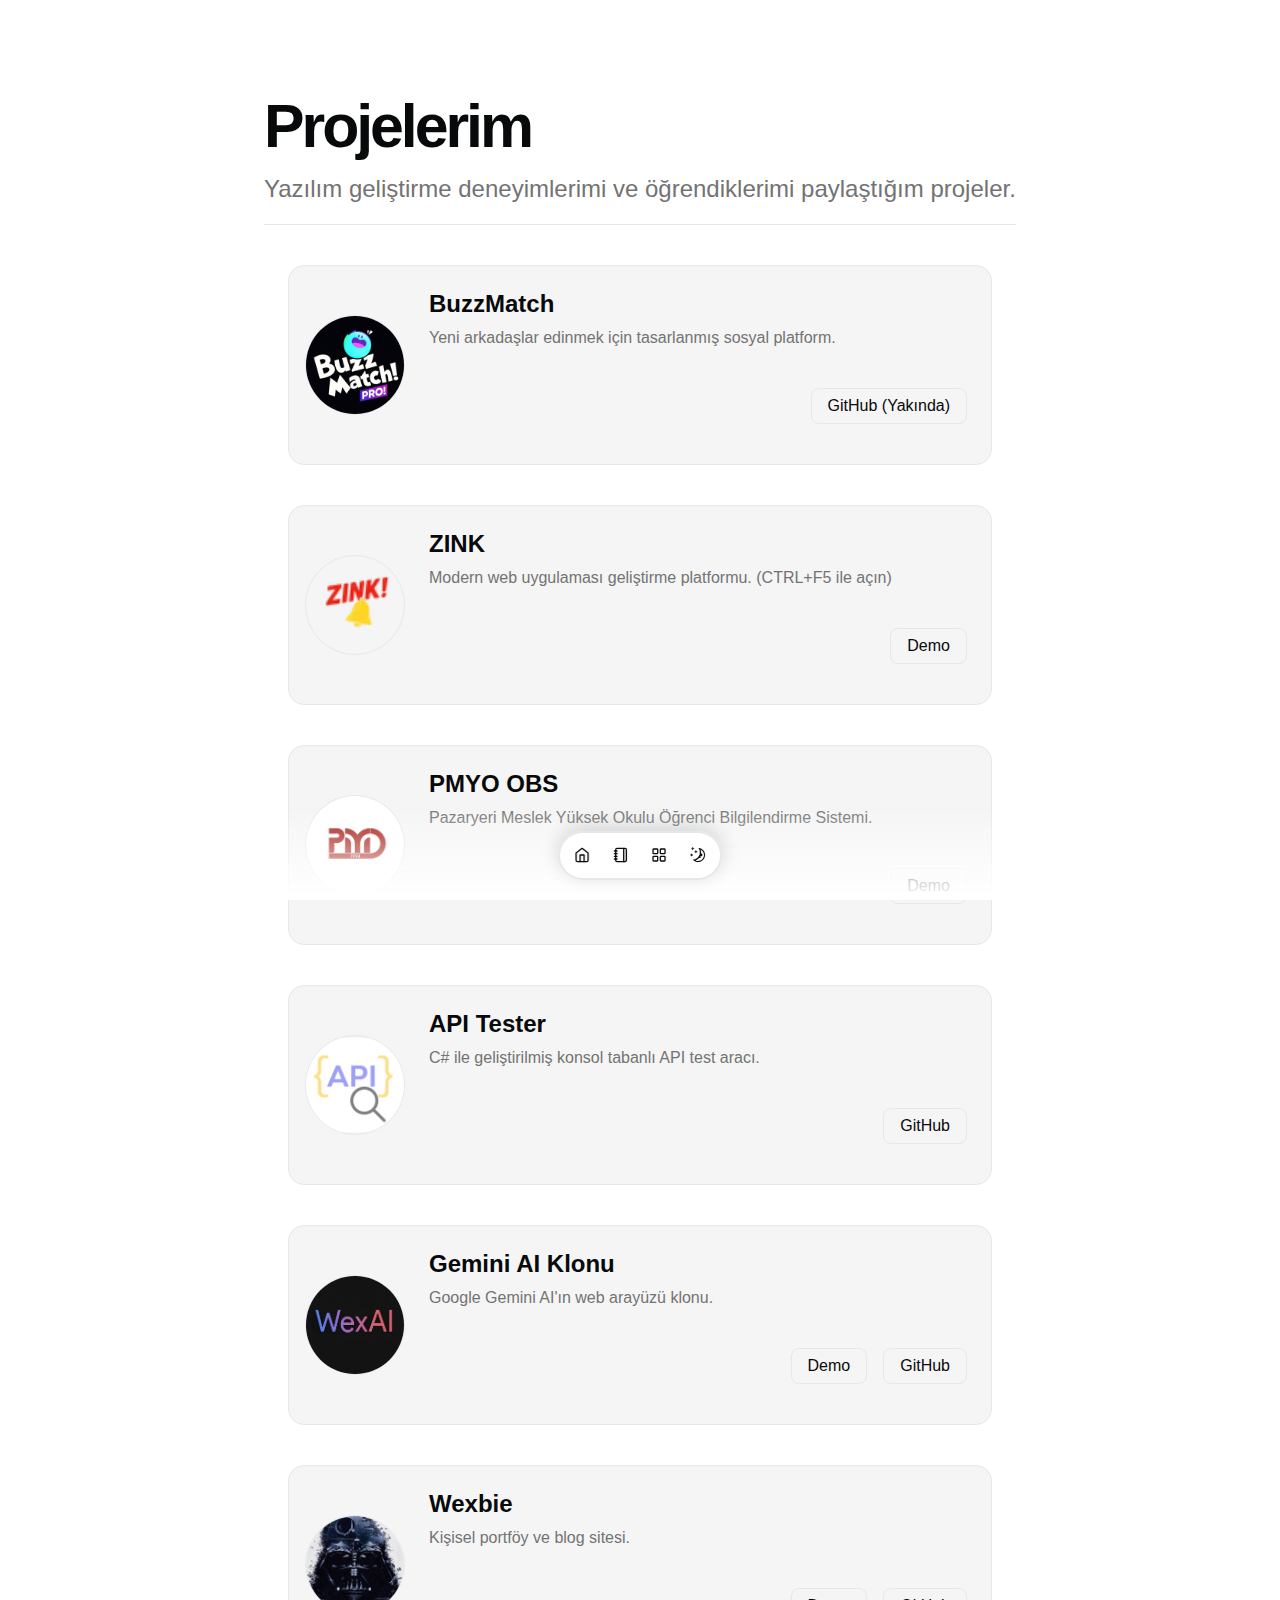
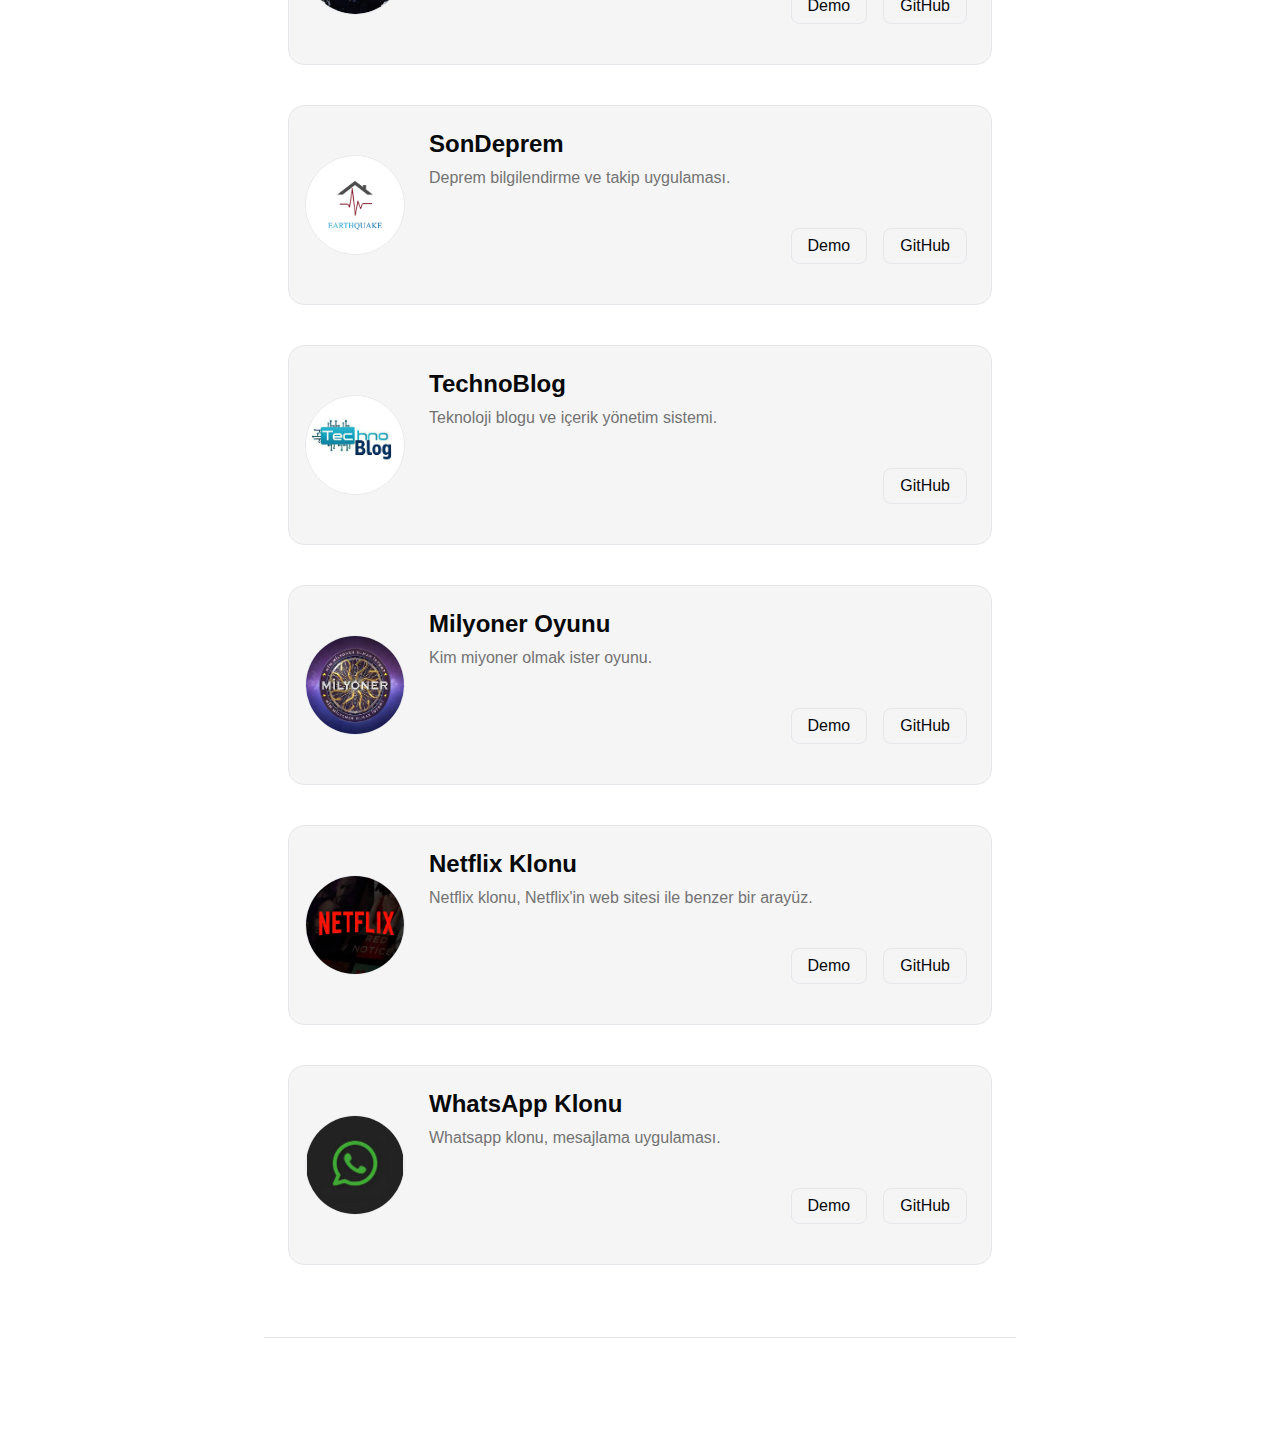
<file: projeler.html>
<!DOCTYPE html>
<html lang="tr">

<head>
    <meta charset="UTF-8">
    <meta name="viewport" content="width=device-width, initial-scale=1.0, maximum-scale=1.0, user-scalable=no">
    <title>Portföyüm | Projelerim</title>
    <link rel="stylesheet" href="assets/css/style.css?v=1.20">
    <link rel="icon" type="image/png" href="assets/favicon/favicon.png">
    <style>
        .projeler {
            grid-template-columns: 1fr !important;
        }
    </style>
</head>

<body>
    <gradyan-ust></gradyan-ust>
    <main>
        <section class="anabilgi">
            <div class="kisim1">
                <h1 class="isim">Projelerim</h1>
                <p class="gelistirici">Yazılım geliştirme deneyimlerimi ve öğrendiklerimi paylaştığım projeler.</p>
                <div class="ayrac"></div>
                <div class="projeler">
                    <div class="proje-grid">
                        <div class="proje-kart" onclick="window.location.href='proje-detay.html?id=buzzmatch'">
                            <img src="assets/proje/buzzmatch.png" alt="BuzzMatch">
                            <div class="proje-icerik">
                                <div>
                                    <h3>BuzzMatch</h3>
                                    <p>Yeni arkadaşlar edinmek için tasarlanmış sosyal platform.</p>
                                </div>
                                <div class="linkler">
                                    <a href="javascript:void(0)">GitHub (Yakında)</a>
                                </div>
                            </div>
                        </div>

                        <div class="proje-kart" onclick="window.location.href='proje-detay.html?id=zink'">
                            <img src="assets/proje/zink.webp" alt="ZINK">
                            <div class="proje-icerik">
                                <div>
                                    <h3>ZINK</h3>
                                    <p>Modern web uygulaması geliştirme platformu. (CTRL+F5 ile açın)</p>
                                </div>
                                <div class="linkler">
                                    <a href="https://zink-web.vercel.app" target="_blank" rel="noopener noreferrer">Demo</a>
                                </div>
                            </div>
                        </div>

                        <div class="proje-kart" onclick="window.location.href='proje-detay.html?id=pmyo'">
                            <img src="assets/proje/pmyo.jpg" alt="PMYO">
                            <div class="proje-icerik">
                                <div>
                                    <h3>PMYO OBS</h3>
                                    <p>Pazaryeri Meslek Yüksek Okulu Öğrenci Bilgilendirme Sistemi.</p>
                                </div>
                                <div class="linkler">
                                    <a href="https://pazaryerimyo.vercel.app" target="_blank" rel="noopener noreferrer">Demo</a>
                                </div>
                            </div>
                        </div>

                        <div class="proje-kart" onclick="window.location.href='proje-detay.html?id=api-tester'">
                            <img src="assets/proje/api-tester.png" alt="API Tester">
                            <div class="proje-icerik">
                                <div>
                                    <h3>API Tester</h3>
                                    <p>C# ile geliştirilmiş konsol tabanlı API test aracı.</p>
                                </div>
                                <div class="linkler">
                                    <a href="https://github.com/wexbie/api-tester" target="_blank" rel="noopener noreferrer">GitHub</a>
                                </div>
                            </div>
                        </div>

                        <div class="proje-kart" onclick="window.location.href='proje-detay.html?id=wexai'">
                            <img src="assets/proje/wexai.webp" alt="Gemini AI Klonu">
                            <div class="proje-icerik">
                                <div>
                                    <h3>Gemini AI Klonu</h3>
                                    <p>Google Gemini AI'ın web arayüzü klonu.</p>
                                </div>
                                <div class="linkler">
                                    <a href="https://wexbie.pythonanywhere.com/" target="_blank" rel="noopener noreferrer">Demo</a>
                                    <a href="https://github.com/wexbie/wex-ai-latest" target="_blank" rel="noopener noreferrer">GitHub</a>
                                </div>
                            </div>
                        </div>

                        <div class="proje-kart" onclick="window.location.href='proje-detay.html?id=wexbie'">
                            <img src="assets/proje/wexbie.png" alt="Wexbie">
                            <div class="proje-icerik">
                                <div>
                                    <h3>Wexbie</h3>
                                    <p>Kişisel portföy ve blog sitesi.</p>
                                </div>
                                <div class="linkler">
                                    <a href="https://wexbie.com" target="_blank" rel="noopener noreferrer">Demo</a>
                                    <a href="https://github.com/wexbie/portfoy" target="_blank" rel="noopener noreferrer">GitHub</a>
                                </div>
                            </div>
                        </div>

                        <div class="proje-kart" onclick="window.location.href='proje-detay.html?id=son-deprem'">
                            <img src="assets/proje/son-deprem.jpg" alt="SonDeprem">
                            <div class="proje-icerik">
                                <div>
                                    <h3>SonDeprem</h3>
                                    <p>Deprem bilgilendirme ve takip uygulaması.</p>
                                </div>
                                <div class="linkler">
                                    <a href="https://son-deprem.vercel.app/" target="_blank" rel="noopener noreferrer">Demo</a>
                                    <a href="https://github.com/wexbie/sonDeprem" target="_blank" rel="noopener noreferrer">GitHub</a>
                                </div>
                            </div>
                        </div>

                        <div class="proje-kart" onclick="window.location.href='proje-detay.html?id=technoblog'">
                            <img src="assets/proje/tecnoblog.jpeg" alt="TechnoBlog">
                            <div class="proje-icerik">
                                <div>
                                    <h3>TechnoBlog</h3>
                                    <p>Teknoloji blogu ve içerik yönetim sistemi.</p>
                                </div>
                                <div class="linkler">
                                    <a href="https://github.com/wexbie/technoBlog" target="_blank" rel="noopener noreferrer">GitHub</a>
                                </div>
                            </div>
                        </div>

                        <div class="proje-kart" onclick="window.location.href='proje-detay.html?id=milyoner'">
                            <img src="assets/proje/milyoner.webp" alt="Milyoner Oyunu">
                            <div class="proje-icerik">
                                <div>
                                    <h3>Milyoner Oyunu</h3>
                                    <p>Kim miyoner olmak ister oyunu.</p>
                                </div>
                                <div class="linkler">
                                    <a href="https://kim-milyoner-olmak-ister-oyunu.vercel.app/"
                                        target="_blank" rel="noopener noreferrer">Demo</a>
                                    <a href="https://github.com/wexbie/kim-milyoner-olmak-ister-oyunu"
                                        target="_blank" rel="noopener noreferrer">GitHub</a>
                                </div>
                            </div>
                        </div>

                        <div class="proje-kart" onclick="window.location.href='proje-detay.html?id=netflix'">
                            <img src="assets/proje/netflix.webp" alt="Netflix Klonu">
                            <div class="proje-icerik">
                                <div>
                                    <h3>Netflix Klonu</h3>
                                    <p>Netflix klonu, Netflix'in web sitesi ile benzer bir arayüz.</p>
                                </div>
                                <div class="linkler">
                                    <a href="https://netflixv1.vercel.app/" target="_blank" rel="noopener noreferrer">Demo</a>
                                    <a href="https://github.com/wexbie/netflixv1" target="_blank" rel="noopener noreferrer">GitHub</a>
                                </div>
                            </div>
                        </div>

                        <div class="proje-kart" onclick="window.location.href='proje-detay.html?id=whatsapp'">
                            <img src="assets/proje/whatsapp.webp" alt="WhatsApp Klonu">
                            <div class="proje-icerik">
                                <div>
                                    <h3>WhatsApp Klonu</h3>
                                    <p>Whatsapp klonu, mesajlama uygulaması.</p>
                                </div>
                                <div class="linkler">
                                    <a href="https://whatsapp-clone-desktop.vercel.app/" target="_blank" rel="noopener noreferrer">Demo</a>
                                    <a href="https://github.com/wexbie/whatsapp-clone-desktop"
                                        target="_blank" rel="noopener noreferrer">GitHub</a>
                                </div>
                            </div>
                        </div>
                    </div>
                </div>
                <div class="ayrac"></div>
            </div>
        </section>
    </main>
    <nav>
        <ul>
            <li>
                <a href="index.html">
                    <span class="nav-tooltip">Anasayfa</span>
                    <svg xmlns="http://www.w3.org/2000/svg" width="24" height="24" viewBox="0 0 24 24" fill="none"
                        stroke="currentColor" stroke-width="2" stroke-linecap="round" stroke-linejoin="round"
                        class="lucide lucide-home size-4">
                        <path d="m3 9 9-7 9 7v11a2 2 0 0 1-2 2H5a2 2 0 0 1-2-2z"></path>
                        <polyline points="9 22 9 12 15 12 15 22" class=""></polyline>
                    </svg>
                </a>
            </li>
            <li>
                <a href="blog.html">
                    <span class="nav-tooltip">Blog</span>
                    <svg xmlns="http://www.w3.org/2000/svg" width="24" height="24" viewBox="0 0 24 24" fill="none"
                        stroke="currentColor" stroke-width="2" stroke-linecap="round" stroke-linejoin="round"
                        class="lucide lucide-notebook size-4">
                        <path d="M2 6h4"></path>
                        <path d="M2 10h4"></path>
                        <path d="M2 14h4"></path>
                        <path d="M2 18h4"></path>
                        <rect width="16" height="20" x="4" y="2" rx="2"></rect>
                        <path d="M16 2v20"></path>
                    </svg>
                </a>
            </li>
            <li>
                <a href="projeler.html">
                    <span class="nav-tooltip">Projeler</span>
                    <svg xmlns="http://www.w3.org/2000/svg" width="24" height="24" viewBox="0 0 24 24" fill="none"
                        stroke="currentColor" stroke-width="2" stroke-linecap="round" stroke-linejoin="round"
                        class="lucide lucide-layout-grid size-4">
                        <rect width="7" height="7" x="3" y="3" rx="1"></rect>
                        <rect width="7" height="7" x="14" y="3" rx="1"></rect>
                        <rect width="7" height="7" x="14" y="14" rx="1"></rect>
                        <rect width="7" height="7" x="3" y="14" rx="1"></rect>
                    </svg>
                </a>
            </li>
            <li>
                <a href="#" class="tema-degistir">
                    <span class="nav-tooltip">Koyu Mod</span>
                    <svg width="15" height="15" viewBox="0 0 15 15" fill="none" xmlns="http://www.w3.org/2000/svg"
                        class="koyu-mod-ikon h-[1.2rem] w-[1.2rem] text-neutral-800">
                        <path
                            d="M2.89998 0.499976C2.89998 0.279062 2.72089 0.0999756 2.49998 0.0999756C2.27906 0.0999756 2.09998 0.279062 2.09998 0.499976V1.09998H1.49998C1.27906 1.09998 1.09998 1.27906 1.09998 1.49998C1.09998 1.72089 1.27906 1.89998 1.49998 1.89998H2.09998V2.49998C2.09998 2.72089 2.27906 2.89998 2.49998 2.89998C2.72089 2.89998 2.89998 2.72089 2.89998 2.49998V1.89998H3.49998C3.72089 1.89998 3.89998 1.72089 3.89998 1.49998C3.89998 1.27906 3.72089 1.09998 3.49998 1.09998H2.89998V0.499976ZM5.89998 3.49998C5.89998 3.27906 5.72089 3.09998 5.49998 3.09998C5.27906 3.09998 5.09998 3.27906 5.09998 3.49998V4.09998H4.49998C4.27906 4.09998 4.09998 4.27906 4.09998 4.49998C4.09998 4.72089 4.27906 4.89998 4.49998 4.89998H5.09998V5.49998C5.09998 5.72089 5.27906 5.89998 5.49998 5.89998C5.72089 5.89998 5.89998 5.72089 5.89998 5.49998V4.89998H6.49998C6.72089 4.89998 6.89998 4.72089 6.89998 4.49998C6.89998 4.27906 6.72089 4.09998 6.49998 4.09998H5.89998V3.49998ZM1.89998 6.49998C1.89998 6.27906 1.72089 6.09998 1.49998 6.09998C1.27906 6.09998 1.09998 6.27906 1.09998 6.49998V7.09998H0.499976C0.279062 7.09998 0.0999756 7.27906 0.0999756 7.49998C0.0999756 7.72089 0.279062 7.89998 0.499976 7.89998H1.09998V8.49998C1.09998 8.72089 1.27906 8.89997 1.49998 8.89997C1.72089 8.89997 1.89998 8.72089 1.89998 8.49998V7.89998H2.49998C2.72089 7.89998 2.89998 7.72089 2.89998 7.49998C2.89998 7.27906 2.72089 7.09998 2.49998 7.09998H1.89998V6.49998ZM8.54406 0.98184L8.24618 0.941586C8.03275 0.917676 7.90692 1.1655 8.02936 1.34194C8.17013 1.54479 8.29981 1.75592 8.41754 1.97445C8.91878 2.90485 9.20322 3.96932 9.20322 5.10022C9.20322 8.37201 6.82247 11.0878 3.69887 11.6097C3.45736 11.65 3.20988 11.6772 2.96008 11.6906C2.74563 11.702 2.62729 11.9535 2.77721 12.1072C2.84551 12.1773 2.91535 12.2458 2.98667 12.3128L3.05883 12.3795L3.31883 12.6045L3.50684 12.7532L3.62796 12.8433L3.81491 12.9742L3.99079 13.089C4.11175 13.1651 4.23536 13.2375 4.36157 13.3059L4.62496 13.4412L4.88553 13.5607L5.18837 13.6828L5.43169 13.7686C5.56564 13.8128 5.70149 13.8529 5.83857 13.8885C5.94262 13.9155 6.04767 13.9401 6.15405 13.9622C6.27993 13.9883 6.40713 14.0109 6.53544 14.0298L6.85241 14.0685L7.11934 14.0892C7.24637 14.0965 7.37436 14.1002 7.50322 14.1002C11.1483 14.1002 14.1032 11.1453 14.1032 7.50023C14.1032 7.25044 14.0893 7.00389 14.0623 6.76131L14.0255 6.48407C13.991 6.26083 13.9453 6.04129 13.8891 5.82642C13.8213 5.56709 13.7382 5.31398 13.6409 5.06881L13.5279 4.80132L13.4507 4.63542L13.3766 4.48666C13.2178 4.17773 13.0353 3.88295 12.8312 3.60423L12.6782 3.40352L12.4793 3.16432L12.3157 2.98361L12.1961 2.85951L12.0355 2.70246L11.8134 2.50184L11.4925 2.24191L11.2483 2.06498L10.9562 1.87446L10.6346 1.68894L10.3073 1.52378L10.1938 1.47176L9.95488 1.3706L9.67791 1.2669L9.42566 1.1846L9.10075 1.09489L8.83599 1.03486L8.54406 0.98184ZM10.4032 5.30023C10.4032 4.27588 10.2002 3.29829 9.83244 2.40604C11.7623 3.28995 13.1032 5.23862 13.1032 7.50023C13.1032 10.593 10.596 13.1002 7.50322 13.1002C6.63646 13.1002 5.81597 12.9036 5.08355 12.5522C6.5419 12.0941 7.81081 11.2082 8.74322 10.0416C8.87963 10.2284 9.10028 10.3497 9.34928 10.3497C9.76349 10.3497 10.0993 10.0139 10.0993 9.59971C10.0993 9.24256 9.84965 8.94373 9.51535 8.86816C9.57741 8.75165 9.63653 8.63334 9.6926 8.51332C9.88358 8.63163 10.1088 8.69993 10.35 8.69993C11.0403 8.69993 11.6 8.14028 11.6 7.44993C11.6 6.75976 11.0406 6.20024 10.3505 6.19993C10.3853 5.90487 10.4032 5.60464 10.4032 5.30023Z"
                            fill="currentColor" fill-rule="evenodd" clip-rule="evenodd"></path>
                    </svg>
                    <svg width="15" height="15" viewBox="0 0 15 15" fill="none" xmlns="http://www.w3.org/2000/svg"
                        class="acik-mod-ikon h-[1.2rem] w-[1.2rem] text-neutral-800">
                        <path
                            d="M7.5 0C7.77614 0 8 0.223858 8 0.5V2.5C8 2.77614 7.77614 3 7.5 3C7.22386 3 7 2.77614 7 2.5V0.5C7 0.223858 7.22386 0 7.5 0ZM2.1967 2.1967C2.39196 2.00144 2.70854 2.00144 2.90381 2.1967L4.31802 3.61091C4.51328 3.80617 4.51328 4.12276 4.31802 4.31802C4.12276 4.51328 3.80617 4.51328 3.61091 4.31802L2.1967 2.90381C2.00144 2.70854 2.00144 2.39196 2.1967 2.1967ZM0.5 7C0.223858 7 0 7.22386 0 7.5C0 7.77614 0.223858 8 0.5 8H2.5C2.77614 8 3 7.77614 3 7.5C3 7.22386 2.77614 7 2.5 7H0.5ZM2.1967 12.8033C2.00144 12.608 2.00144 12.2915 2.1967 12.0962L3.61091 10.682C3.80617 10.4867 4.12276 10.4867 4.31802 10.682C4.51328 10.8772 4.51328 11.1938 4.31802 11.3891L2.90381 12.8033C2.70854 12.9986 2.39196 12.9986 2.1967 12.8033ZM12.5 7C12.2239 7 12 7.22386 12 7.5C12 7.77614 12.2239 8 12.5 8H14.5C14.7761 8 15 7.77614 15 7.5C15 7.22386 14.7761 7 14.5 7H12.5ZM10.682 4.31802C10.4867 4.12276 10.4867 3.80617 10.682 3.61091L12.0962 2.1967C12.2915 2.00144 12.608 2.00144 12.8033 2.1967C12.9986 2.39196 12.9986 2.70854 12.8033 2.90381L11.3891 4.31802C11.1938 4.51328 10.8772 4.51328 10.682 4.31802ZM8 12.5C8 12.2239 7.77614 12 7.5 12C7.22386 12 7 12.2239 7 12.5V14.5C7 14.7761 7.22386 15 7.5 15C7.77614 15 8 14.7761 8 14.5V12.5ZM10.682 10.682C10.8772 10.4867 11.1938 10.4867 11.3891 10.682L12.8033 12.0962C12.9986 12.2915 12.9986 12.608 12.8033 12.8033C12.608 12.9986 12.2915 12.9986 12.0962 12.8033L10.682 11.3891C10.4867 11.1938 10.4867 10.8772 10.682 10.682ZM5.5 7.5C5.5 6.39543 6.39543 5.5 7.5 5.5C8.60457 5.5 9.5 6.39543 9.5 7.5C9.5 8.60457 8.60457 9.5 7.5 9.5C6.39543 9.5 5.5 8.60457 5.5 7.5ZM7.5 4.5C5.84315 4.5 4.5 5.84315 4.5 7.5C4.5 9.15685 5.84315 10.5 7.5 10.5C9.15685 10.5 10.5 9.15685 10.5 7.5C10.5 5.84315 9.15685 4.5 7.5 4.5Z"
                            fill="currentColor" fill-rule="evenodd" clip-rule="evenodd"></path>
                    </svg>
                </a>
            </li>
        </ul>
    </nav>
    <gradyan-alt></gradyan-alt>
    <script src="assets/js/script.js"></script>
    <script src="assets/js/projeler.js"></script>
</body>

</html>
</file>
<file: assets/css/style.css>
:root {
    --background-renk: #fff;
    --yazi-renk: #08090a;
    --aciklama-renk: #737373;
    --cizgi-renk: #e5e7eb;
    --yetenek-yazi-renk: #171717;
    --yetenek-arkaplan-renk: #f5f5f5;
    --nav-arkaplan-renk: rgba(255, 255, 255, 0.9);
}

[tema="koyu"] {
    --background-renk: #000;
    --yazi-renk: #f8fafc;
    --aciklama-renk: #94a3b8;
    --cizgi-renk: #334155;
    --yetenek-yazi-renk: #f8fafc;
    --yetenek-arkaplan-renk: #000000;
    --nav-arkaplan-renk: rgba(0, 0, 0, 0.9);
}

* {
    margin: 0;
    padding: 0;
    box-sizing: border-box;
    overflow-wrap: break-word;
    word-wrap: break-word;
    word-break: break-word;
    -webkit-tap-highlight-color: transparent;
    -webkit-touch-callout: none;
    -webkit-user-select: none;
    -moz-user-select: none;
    -ms-user-select: none;
    user-select: none;
    -webkit-touch-callout: none;
    -webkit-user-select: none;
    -khtml-user-select: none;
    -moz-user-select: none;
    -ms-user-select: none;
    user-select: none;
}

body {
    font-family: -apple-system, BlinkMacSystemFont, "Segoe UI", Roboto, "Helvetica Neue", Arial, sans-serif;
    background-color: var(--background-renk);
    color: var(--yazi-renk);
    padding: 6rem 1.5rem 20px 1.5rem;
    margin-left: auto;
    margin-right: auto;
    max-width: 50rem;
    min-height: 100vh;
    min-height: 100dvh;
    position: relative;
    -webkit-font-smoothing: antialiased;
    -moz-osx-font-smoothing: grayscale;
    scroll-behavior: smooth;
    opacity: 0;
    transition: opacity 0.3s ease-in-out;
    touch-action: manipulation;
    -webkit-touch-callout: none;
    -webkit-user-select: none;
    -moz-user-select: none;
    -ms-user-select: none;
    user-select: none;
}

/* Mobilde büyütme hareketini engelle */
html {
    touch-action: manipulation;
    -webkit-touch-callout: none;
    -webkit-user-select: none;
    -moz-user-select: none;
    -ms-user-select: none;
    user-select: none;
}

/* Linkler ve butonlar için metin seçimini engelle */
a, button, input, textarea, select {
    -webkit-touch-callout: none;
    -webkit-user-select: none;
    -moz-user-select: none;
    -ms-user-select: none;
    user-select: none;
    touch-action: manipulation;
}

body.loaded {
    opacity: 1;
}

    body.projeler-sayfa {
        max-width: none;
        padding: 6rem 2rem 120px 2rem;
    }
    
@media (max-width: 768px) {
    body {
        max-width: 100%;
        padding: 4rem 1rem 0 1rem;
    }
}

@media (max-width: 480px) {
    body {
        padding: 5rem 0.8rem 0 0.8rem;
    }
}

    .content-wrapper {
        position: relative;
        padding-bottom: 120px;
    }

gradyan-ust {
    position: fixed;
    top: 0;
    left: 0;
    right: 0;
    height: 6rem;
    background: linear-gradient(to bottom, var(--background-renk), rgba(255, 255, 255, 0));
    pointer-events: none;
    z-index: 10;
}

gradyan-alt {
    position: fixed;
    bottom: 0;
    left: 0;
    right: 0;
    height: 6rem;
    background: linear-gradient(to top, var(--background-renk), rgba(255, 255, 255, 0));
    pointer-events: none;
    z-index: 10;
}

main {
    min-height: calc(100vh - 120px);
    min-height: calc(100dvh - 120px);
    display: flex;
    flex-direction: column;
    position: relative;
    padding-bottom: 80px;
    overflow-x: hidden;
    overflow-y: hidden;
}

article {
    max-width: 768px;
    margin: 0 auto;
    padding: 2rem 1rem;
}

header {
    margin-bottom: 2rem;
}

h1 {
    font-size: 2.5rem;
    font-weight: 700;
    color: var(--yazi-renk);
    margin-bottom: 1rem;
}

h2 {
    font-size: 1.5rem;
    font-weight: 700;
    color: var(--yazi-renk);
    margin: 2rem 0 1rem;
}

.date {
    color: var(--aciklama-renk);
}

p {
    margin-bottom: 1.5rem;
}

ul {
    list-style-type: disc;
    padding-left: 1.5rem;
    margin-bottom: 1.5rem;
}
pre {
    background-color: var(--yazi-renk);
    border-radius: 0.5rem;
    padding: 1rem;
    margin: 1rem 0;
    overflow-x: auto;
}

code {
    font-family: 'Fira Code', 'Consolas', monospace;
    font-size: 0.9rem;
}

@media (max-width: 640px) {
    article {
        padding: 1rem;
    }

    h1 {
        font-size: 2rem;
    }
}

nav {
    position: fixed !important;
    bottom: 20px !important;
    left: 50% !important;
    transform: translateX(-50%) !important;
    right: auto !important;
    background-color: var(--nav-arkaplan-renk);
    backdrop-filter: blur(10px);
    padding: .2rem;
    box-shadow: 0 -4px 20px rgba(0, 0, 0, 0.15);
    z-index: 9999 !important;
    border-radius: 99px;
    border: 2px solid var(--cizgi-renk);
    max-width: 15rem;
    width: auto !important;
    margin: 0 auto !important;
    opacity: 1 !important;
    visibility: visible !important;
    transition: none !important;
    transform: translateX(-50%) translateZ(0) !important;
    backface-visibility: hidden !important;
    will-change: transform;
    overflow: visible !important;
    contain: layout style;
}

nav ul {
    display: flex;
    justify-content: space-around;
    list-style: none;
    margin: 0;
    padding: 0;
    position: relative;
    z-index: 1;
}

nav ul li {
    display: flex;
    flex-direction: column;
    align-items: center;
    gap: 0.3rem;
    position: relative;
    overflow: visible !important;
    transform: translateZ(0);
    backface-visibility: hidden;
}

nav ul li a {
    text-decoration: none;
    color: var(--yazi-renk);
    font-size: 0.8rem;
    display: flex;
    flex-direction: column;
    align-items: center;
    padding: 0.7rem;
    gap: 0.3rem;
    transition: color 0.3s ease;
    overflow: visible !important;
    position: relative;
    transform: translateZ(0);
    backface-visibility: hidden;
}

nav ul li a:hover {
    color: var(--yazi-renk);
}

nav ul li a svg {
    width: .875rem;
    height: .875rem;
}

.nav-tooltip {
    position: fixed;
    left: 50%;
    bottom: 50px;
    transform: translateX(-50%);
    background: #222;
    color: #fff;
    padding: 0.35em 0.9em;
    border-radius: 0.7em;
    font-size: 0.85rem;
    white-space: nowrap;
    opacity: 0;
    pointer-events: none;
    transition: opacity 0.2s ease;
    z-index: 999999;
    overflow: visible !important;
    visibility: visible !important;
    box-shadow: 0 4px 12px rgba(0, 0, 0, 0.3);
}

nav ul li a:hover .nav-tooltip,
nav ul li a:focus .nav-tooltip {
    opacity: 1;
}

.tema-degistir {
    position: relative;
}

.tema-degistir svg {
    top: 50%;
    left: 50%;
}

[tema="koyu"] .koyu-mod-ikon {
    display: none;
}

[tema="acik"] .acik-mod-ikon {
    display: none;
}

.ayrac {
    height: 1px;
    background-color: var(--cizgi-renk);
    width: 100%;
    margin: 1rem 0;
    max-width: 50rem;
}

.anabilgi {
    height: 100%;
}

.kisim1 {
    width: 100%;
}

.isim {
    font-size: 3.8rem;
    font-weight: 650;
    letter-spacing: -0.05em;
    line-height: 1;
    color: var(--yazi-renk);
}

.gelistirici {
    font-size: 1.5rem;
    line-height: 2rem;
    color: var(--aciklama-renk);
    font-weight: 450;
    margin-top: 0.5rem;
    margin-bottom: 1.2rem;
}

.aciklama {
    color: var(--aciklama-renk);
    font-size: 1rem;
}

.istatistikler {
    display: flex;
    gap: 1.5rem;
    color: var(--yazi-renk);
    font-size: 1rem;
    font-weight: 475;
}

.istatistikler span {
    transition: all 0.3s cubic-bezier(0.4, 0, 0.2, 1);
    transform: scale(1);
}

.istatistikler span:hover {
    text-decoration: underline;
    cursor: pointer;
    transform: scale(1.05);
    color: var(--aciklama-renk);
}

.istatistikler span svg {
    vertical-align: bottom;
    margin-right: 0.3em;
    display: inline;
    color: var(--aciklama-renk);
}

.one-cikan {
    margin-bottom: 2.5rem;
}

.one-cikan h2 {
    font-size: 1.4rem;
    font-weight: 600;
    margin-bottom: 0.2rem;
}

.one-cikan-aciklama {
    color: var(--aciklama-renk);
    font-size: 1rem;
    margin-bottom: 1.2rem;
}

.one-cikan-header {
    display: flex;
    justify-content: space-between;
    align-items: center;
    margin-bottom: 1.2rem;
}

.tumunu-gor-btn {
    color: var(--yetenek-yazi-renk);
    text-decoration: none;
    font-size: 0.9rem;
    font-weight: 500;
    transition: color 0.2s ease;
    white-space: nowrap;
}

.tumunu-gor-btn:hover {
    text-decoration: underline;
}

.oneCikanSvg {
    font-size: 2.4rem;
    width: 2rem;
    height: 2rem;
    min-width: 2rem;
    min-height: 2rem;
    max-width: 2rem;
    max-height: 2rem;
}

.ok {
    font-size: 1.2rem;
    font-weight: 600;
    margin-left: 0.2rem;
}

.projeler {
    display: grid;
    grid-template-columns: 1fr;
    gap: .9rem;
    margin-bottom: 1.5rem;
}

@media screen and (min-width: 769px) {
    .projeler {
        grid-template-columns: repeat(2, 1fr);
        gap: 1.2rem;
    }
    
    .iletisim {
        padding: 3.5rem 2.5rem 3rem 2.5rem;
        max-width: 800px;
        margin: 0 auto;
    }
    
    .iletisim h3 {
        font-size: 2.5rem;
        margin-bottom: 1rem;
    }
    
    .iletisim p {
        font-size: 1rem;
        margin-bottom: 1.5rem;
    }
    
    .iletisim-buton {
        font-size: 0.9rem;
        padding: 0.6em 1.5em;
        margin-bottom: 1.5rem;
    }
    
    .iletisim-ikonlar {
        margin-top: 2rem;
        margin-bottom: 2rem;
        gap: 1.5rem;
    }
    
    .iletisim-ikonlar a {
        width: 35px;
        height: 35px;
        border-width: 2px;
    }
    
    .iletisim-ikonlar svg {
        width: 18px;
        height: 18px;
    }
    
    .iletisim-bilgiler {
        gap: 1.2rem;
        margin-top: 1.5rem;
    }
    
    .iletisim-bilgiler div {
        font-size: 1rem;
        gap: 0.8rem;
        padding: 0.8rem 1.2rem;
    }
    
    .iletisim-bilgiler svg {
        width: 22px;
        height: 22px;
    }
}

.proje {
    background: var(--yetenek-arkaplan-renk);
    border-radius: 0.5rem;
    padding: 1.5rem;
    width: 100%;
    position: relative;
    border: 2px solid var(--cizgi-renk);
    display: flex;
    flex-direction: column;
    min-height: 135px;
    transition: all 0.4s cubic-bezier(0.4, 0, 0.2, 1);
    transform: translateY(0);
    animation: scaleIn 1.2s cubic-bezier(0.4, 0, 0.2, 1) both;
}

.proje:hover {
    border: 2px solid rgb(30, 30, 30, 0.6);
    cursor: pointer;
}

.proje:hover .proje-yildiz {
    transform: translateY(10px);
    color: var(--yazi-renk);
    align-items: center;
}

.proje:hover .proje-yildiz svg {
    transform: rotateY(180deg);
    color: #FFD700;
}

.proje-ust {
    display: flex;
    justify-content: space-between;
    align-items: flex-start;
}

.proje-ikon {
    font-size: 2.2rem;
    margin-right: 0.5rem;
    display: flex;
    align-items: center;
}

.proje-alt {
    display: flex;
    justify-content: center;
    align-items: flex-end;
    margin-top: 1.2rem;
}

.proje-baslik {
    font-weight: 600;
    font-size: 1.1rem;
    text-align: center;
    max-width: 50rem;
    color: var(--yazi-renk);
}

.proje-aciklama {
    color: var(--aciklama-renk);
    font-size: 0.95rem;
    margin-top: 0.2rem;
}

.proje-yildiz {
    color: var(--aciklama-renk);
    font-size: 1rem;
    display: flex;
    align-items: center;
    gap: 0.2em;
    transition: transform 0.3s ease;
}

.proje-yildiz svg {
    width: 1rem;
    height: 1rem;
    transition: transform 0.3s ease, color 0.3s ease;
    vertical-align: bottom;
}

@keyframes ziyaret-et {
    0% {
        background-position: -200%;
        opacity: 0;
    }

    10% {
        opacity: .3;
    }

    90% {
        opacity: .3;
    }

    100% {
        background-position: 200%;
        opacity: 0;
    }
}

.ziyaret-et {
    position: absolute;
    top: .5rem;
    right: .5rem;
    color: var(--yazi-renk);
    font-weight: 475;
    font-size: .875rem;
    padding: 0.2em 0.9em;
    opacity: 0;
    pointer-events: none;
    transform: translateY(-20px);
    transition: opacity 0.3s, transform 0.6s;
    z-index: 2;
}

.proje:hover .ziyaret-et {
    opacity: 1;
    transform: translateY(0);
}

.yetenekler h3 {
    font-size: 1.2rem;
    font-weight: 600;
    margin-bottom: 0.7rem;
}

@media (max-width: 600px) {
    .yetenekler h3 {
        font-size: 1.3rem;
        margin-bottom: 0.9rem;
    }
}

@media (max-width: 480px) {
    .yetenekler h3 {
        font-size: 1.25rem;
        margin-bottom: 0.8rem;
    }
}

.yetenekler-listesi {
    display: flex;
    flex-wrap: wrap;
    gap: .7rem;
    row-gap: 1.3rem;
    color: #444;
    font-size: .8rem;
    justify-content: flex-start;
    align-items: flex-start;
}

@media (max-width: 600px) {
    .yetenekler-listesi {
        gap: 0.6rem;
        row-gap: 0.8rem;
        padding: 0.5rem 0;
    }
    
    .yetenek {
        font-size: 0.85rem;
        padding: 0.25rem 0.8rem;
        min-width: fit-content;
        white-space: nowrap;
    }
}

@media (max-width: 480px) {
    .yetenekler-listesi {
        gap: 0.5rem;
        row-gap: 1.1rem;
        padding: 0.4rem 0;
    }
    
    .yetenek {
        font-size: 0.8rem;
        padding: 0.2rem 0.7rem;
        min-width: fit-content;
        white-space: nowrap;
    }
}

.yetenekler-listesi a {
    text-decoration: none;
}

.yetenek:hover {
    transform: scale(1.08);
    box-shadow: 0 6px 16px rgba(0, 0, 0, 0.2);
    border-color: var(--yazi-renk);
}

.yetenek {
    background-color: var(--yetenek-arkaplan-renk);
    padding: 0.25rem 0.75rem;
    border-radius: 0.5rem;
    color: var(--yetenek-yazi-renk);
    font-weight: 600;
    border: 2px solid var(--cizgi-renk);
    transition: all 0.3s cubic-bezier(0.4, 0, 0.2, 1);
    transform: scale(1);
    cursor: pointer;
    animation: scaleIn 1.2s cubic-bezier(0.4, 0, 0.2, 1) both;
}

.yetenek-kategori {
    margin-bottom: 2rem;
}

.yetenek-kategori:last-child {
    margin-bottom: 0;
}

.yetenek-kategori h4 {
    font-size: 1rem;
    font-weight: 600;
    color: var(--yazi-renk);
    margin-bottom: 0.75rem;
    padding-bottom: 0.4rem;
    border-bottom: 3px solid var(--cizgi-renk);
    display: inline-block;
}

.yetenek-kategori .yetenekler-listesi {
    margin-bottom: 0;
}

.alt-ikonlar {
    display: flex;
    justify-content: center;
    gap: 2.2rem;
    margin-top: 3rem;
    font-size: 1.5rem;
    color: #888;
    padding-bottom: 2rem;
}

.hakkimda {
    height: 100%;
}

.hakkimda h3 {
    font-size: 1.2rem;
    font-weight: 600;
    margin-bottom: 0.7rem;
}

.hakkimda p {
    font-size: 1rem;
    color: var(--aciklama-renk);
}

.ozgecmis-deneyim {
    height: 100%;
}

.ozgecmis-deneyim h3 {
    font-size: 1.2rem;
    font-weight: 600;
    margin-bottom: 0.7rem;
}

.ozgecmis-deneyim p {
    font-size: 1rem;
    color: var(--aciklama-renk);
}

.ozgecmis-deneyim-listesi {
    display: flex;
    flex-direction: column;
    gap: 1.2rem;
    margin-top: 1.2rem;
}

.ozgecmis-deneyim-kart {
    display: flex;
    align-items: center;
    justify-content: space-between;
    background: transparent;
    padding: 0.2rem 0;
    border-radius: 0.7rem;
    color: var(--yazi-renk);
    cursor: pointer;
    transition: all 0.3s cubic-bezier(0.4, 0, 0.2, 1);
    transform: translateX(0);
    padding: 0.5rem;
    border-radius: 1rem;
}

.ozgecmis-deneyim-logo img {
    width: 48px;
    height: 48px;
    border-radius: 50%;
    object-fit: cover;
    background: #fff;
    border: 2px solid var(--aciklama-renk);
    margin-right: 1.1rem;
    transition: all 0.3s cubic-bezier(0.4, 0, 0.2, 1);
    transform: scale(1);
}

.ozgecmis-deneyim-icerik {
    flex: 1;
    display: flex;
    flex-direction: column;
    justify-content: center;
}

.ozgecmis-deneyim-kart:hover {
    background: var(--yetenek-arkaplan-renk);
    transform: translateX(8px);
    box-shadow: 0 4px 16px rgba(0, 0, 0, 0.1);
}

.ozgecmis-deneyim-kart:hover .ozgecmis-deneyim-logo img {
    transform: scale(1.1);
    border-color: var(--yazi-renk);
}

.ozgecmis-deneyim-baslik {
    font-weight: 600;
    font-size: .875rem;
    color: var(--yazi-renk);
}

.ozgecmis-deneyim-aciklama {
    font-size: .625rem;
    font-weight: 400;
    color: var(--yazi-renk);
}

.ozgecmis-deneyim-tarih {
    font-size: .571rem;
    color: var(--aciklama-renk);
    min-width: 90px;
    text-align: right;
}

.iletisim {
    color: var(--yazi-renk);
    border-radius: 1.2rem;
    padding: 2.5rem 1.5rem 2rem 1.5rem;
    text-align: center;
}

.iletisim-buton {
    background: transparent;
    color: var(--yazi-renk);
    border: 1px solid var(--cizgi-renk);
    border-radius: calc(0.5rem - 2px);
    padding: 0.4em 1.2em;
    font-size: .75rem;
    font-weight: 600;
    margin-bottom: 1.2rem;
    cursor: pointer;
    letter-spacing: 0.04em;
    transition: all 0.3s cubic-bezier(0.4, 0, 0.2, 1);
    transform: scale(1);
}

.iletisim-buton:hover {
    background: var(--yazi-renk);
    color: var(--background-renk);
    transform: scale(1.05);
    box-shadow: 0 4px 16px rgba(0, 0, 0, 0.2);
}

.iletisim h2 {
    font-size: 2.2rem;
    font-weight: 700;
    margin-bottom: 0.5rem;
    margin-top: 0.2rem;
}

.iletisim p {
    color: var(--aciklama-renk);
    font-size: .875rem;
}

.iletisim-ikonlar {
    display: flex;
    justify-content: center;
    gap: 1.2rem;
    margin-top: 1.5rem;
    margin-bottom: 1.5rem;
}

.iletisim-ikonlar a {
    display: flex;
    align-items: center;
    justify-content: center;
    background: transparent;
    border-radius: 50%;
    width: 25px;
    height: 25px;
    color: var(--yazi-renk);
    transition: all 0.3s cubic-bezier(0.4, 0, 0.2, 1);
    font-size: 1.5rem;
    border: 2px solid var(--cizgi-renk);
    transform: scale(1);
}

.iletisim-ikonlar a:hover {
    background: #18191a;
    color: #fff;
    border-color: #000;
    transform: scale(1.15);
    box-shadow: 0 6px 20px rgba(0, 0, 0, 0.2);
}

.iletisim-ikonlar svg {
    width: 14px;
    height: 14px;
}

.iletisim-bilgiler {
    display: flex;
    flex-direction: column;
    gap: 1rem;
    align-items: center;
    margin-top: 1.2rem;
}

.iletisim-bilgiler div {
    display: flex;
    align-items: center;
    justify-content: center;
    text-align: center;
    gap: 0.7rem;
    background: transparent;
    color: var(--yazi-renk);
    border: 1px solid var(--cizgi-renk);
    border-radius: 0.7rem;
    padding: 0.7em 1.2em;
    font-size: .571rem;
    font-weight: 500;
    width: fit-content;
    margin-bottom: 0.2rem;
    box-shadow: 0 2px 8px rgba(0, 0, 0, 0.08);
    transition: all 0.3s cubic-bezier(0.4, 0, 0.2, 1);
    transform: scale(1);
    cursor: pointer;
}

.iletisim-bilgiler svg {
    width: 18px;
    height: 18px;
    color: var(--yazi-renk);
}

.iletisim-secenek {
    cursor: pointer;
}

.iletisim-bilgiler div:hover {
    transform: scale(1.05);
    box-shadow: 0 6px 20px rgba(0, 0, 0, 0.15);
    border-color: var(--yazi-renk);
    background: var(--yetenek-arkaplan-renk);
}

@media screen and (max-width: 600px) {
    .iletisim {
        padding: 1.5rem;
    }

    .iletisim-ikonlar {
        gap: 1.5rem;
    }

    .iletisim-bilgiler div {
        padding: 0.8rem;
        font-size: 0.9rem;
    }

    .iletisim-bilgiler svg {
        width: 18px;
        height: 18px;
    }
}

@media screen and (max-width: 480px) {
    .iletisim {
        padding: 1rem;
    }
    
    .iletisim h3 {
        font-size: 1.3rem;
    }
    
    .iletisim p {
        font-size: 0.9rem;
    }
    
    .iletisim-ikonlar {
        gap: 1.2rem;
    }
    
    .iletisim-bilgiler div {
        padding: 0.6rem;
        font-size: 0.85rem;
    }
    
    .iletisim-buton {
        padding: 0.8rem 1.5rem;
        font-size: 0.95rem;
    }
}

.blog {
    display: grid;
    grid-template-columns: repeat(2, 2fr);
    gap: 20px;
    max-width: 1200px;
    margin: auto;
    padding: 10px;
}

.kart {
    background-color: var(--arkaplan-renk);
    padding: 5px;
    border-radius: 10px;
    transition: all 0.3s cubic-bezier(0.4, 0, 0.2, 1);
    cursor: pointer;
    transform: translateY(0);
    border: 2px solid transparent;
}
.kart:hover {
    border: 2px solid var(--cizgi-renk);
    transform: translateY(-8px);
    background: var(--yetenek-arkaplan-renk);
}
.kart h3 {
    font-size: 18px;
    margin: 0 0 10px;
}
.kart .tarih {
    font-size: 14px;
    color: var(--aciklama-renk);
    margin-bottom: 10px;
}
.projeler {
    color: var(--yazi-renk);
    text-align: center;
}

.proje-grid {
    display: grid;
    grid-template-columns: 1fr;
    gap: 1rem;
    max-width: 900px;
    margin: 0 auto;
    padding: 1rem;
    width: 100%;
}

.proje-kart {
    display: flex;
    background-color: var(--yetenek-arkaplan-renk);
    border: 1px solid var(--cizgi-renk);
    border-radius: 1rem;
    overflow: hidden;
    transition: all 0.4s cubic-bezier(0.4, 0, 0.2, 1);
    height: 200px;
    margin-bottom: 1.5rem;
    width: 100%;
    box-sizing: border-box;
    transform: translateY(0);
    cursor: pointer;
}

.proje-kart:hover {
    transform: translateY(-8px);
    border-color: var(--yazi-renk);
}

.proje-kart:hover img {
    transform: scale(1.1);
    border-color: var(--yazi-renk);
}

.proje-kart img {
    align-self: center;
    width: 100px;
    height: 100px;
    object-fit: contain;
    border-radius: 50%;
    border: 1px solid var(--cizgi-renk);
    margin-left: 1rem;
    flex-shrink: 0;
    transition: all 0.3s cubic-bezier(0.4, 0, 0.2, 1);
    transform: scale(1);
}

.proje-kart .proje-icerik {
    flex: 1;
    padding: 1.5rem;
    display: flex;
    flex-direction: column;
    justify-content: space-between;
}

.proje-kart .proje-icerik > div {
    flex: 1;
    text-align: start;
}

.proje-kart .proje-icerik .linkler {
    display: flex;
    gap: 1rem;
    justify-content: flex-end;
    margin-top: 1rem;
    align-items: center;
}

.proje-kart h3 {
    font-size: 1.5rem;
    font-weight: 600;
    margin-bottom: 0.5rem;
}

.proje-kart p {
    color: var(--aciklama-renk);
    font-size: 1rem;
    line-height: 1.5;
    margin: 0;
}

.proje-kart a {
    display: inline-flex;
    align-items: center;
    justify-content: center;
    color: var(--yazi-renk);
    text-decoration: none;
    font-weight: 500;
    padding: 0.5rem 1rem;
    border: 1px solid var(--cizgi-renk);
    border-radius: 0.5rem;
    transition: all 0.3s cubic-bezier(0.4, 0, 0.2, 1);
    width: fit-content;
    height: 36px;
    cursor: pointer;
    transform: scale(1);
}

.proje-kart a:hover {
    background-color: var(--yazi-renk);
    color: var(--background-renk);
    transform: scale(1.05);
}


@media screen and (max-width: 768px) {
    .proje-grid {
        grid-template-columns: 1fr;
        padding: 0.5rem;
    }

    .proje-kart {
        flex-direction: column;
        height: auto;
    }

    .proje-kart img {
        margin: 1rem auto 0 auto;
        width: 80px;
        height: 80px;
    }

    .proje-kart .proje-icerik {
        padding: 1rem;
    }

    .proje-kart .proje-icerik .linkler {
        justify-content: center;
        margin-top: 0.5rem;
        gap: 0.5rem;
    }
}


@media screen and (max-width: 768px) {

    .isim {
        font-size: 2.5rem;
    }

    .gelistirici {
        font-size: 1.2rem;
    }

    .projeler {
        grid-template-columns: 1fr;
    }

    .blog {
        grid-template-columns: repeat(auto-fit, minmax(280px, 1fr));
    }
    
    nav {
        padding: 1.2rem;
        backdrop-filter: blur(15px);
        box-shadow: 0 -4px 25px rgba(0, 0, 0, 0.2);
        max-width: 20rem;
    }
    
    nav ul li a {
        padding: 0.8rem;
        font-size: 0.9rem;
    }
    
    nav ul li a svg {
        width: 1.2rem;
        height: 1.2rem;
    }
    
    .nav-tooltip {
        font-size: 0.75rem;
        padding: 0.3em 0.7em;
        bottom: 70px;
    }
    
    nav ul li a:hover .nav-tooltip,
    nav ul li a:focus .nav-tooltip {
        opacity: 1;
    }
}

@media screen and (max-width: 480px) {
    nav {
        padding: .6rem;
        max-width: 16rem;
    }
    
    nav ul li a {
        padding: 0.6rem;
        font-size: 0.8rem;
    }
    
    nav ul li a svg {
        width: 1rem;
        height: 1rem;
    }
    
    .nav-tooltip {
        font-size: 0.7rem;
        padding: 0.25em 0.6em;
        bottom: 60px;
    }
    
    nav ul li a:hover .nav-tooltip,
    nav ul li a:focus .nav-tooltip {
        opacity: 1;
    }
}

@media screen and (min-width: 769px) {
    nav {
        max-width: 18rem;
    }
    
    nav ul li a {
        font-size: 0.9rem;
    }
    
    nav ul li a svg {
        width: 1rem;
        height: 1rem;
    }
}

@media screen and (min-width: 769px) {
    .proje-grid {
        padding: 1.5rem;
    }
}

@media screen and (max-width: 600px) {
    .isim {
        font-size: 2.2rem;
    }
    
    .gelistirici {
        font-size: 1.1rem;
    }
    
    .proje {
        padding: 1rem;
        margin-bottom: 1rem;
    }
    
    .proje-baslik {
        font-size: 1.1rem;
    }
    
    .proje-aciklama {
        font-size: 0.9rem;
        max-width: 50rem;
    }
}

@media screen and (max-width: 480px) {
    .isim {
        font-size: 2rem;
    }
    
    .gelistirici {
        font-size: 1rem;
    }
    
    .proje {
        padding: 0.8rem;
    }
    
    .proje-baslik {
        font-size: 1rem;
    }
    
    .proje-aciklama {
        font-size: 0.85rem;
    }
    
    .one-cikan h2 {
        font-size: 1.3rem;
    }
    
    .one-cikan-aciklama {
        font-size: 0.9rem;
    }
}

::-webkit-scrollbar {
    width: 12px;
    height: 12px;
}

::-webkit-scrollbar-track {
    background: var(--background-renk);
    border-radius: 6px;
}

::-webkit-scrollbar-thumb {
    background: linear-gradient(135deg, var(--yazi-renk), var(--aciklama-renk));
    border-radius: 6px;
    border: 2px solid var(--background-renk);
    transition: all 0.3s ease;
}

::-webkit-scrollbar-thumb:hover {
    background: linear-gradient(135deg, var(--aciklama-renk), var(--yazi-renk));
    transform: scale(1.1);
}

::-webkit-scrollbar-corner {
    background: var(--background-renk);
}

* {
    scrollbar-width: thin;
    scrollbar-color: var(--yazi-renk) var(--background-renk);
}

.proje-grid {
    scrollbar-width: thin;
    scrollbar-color: var(--yazi-renk) var(--background-renk);
}

.proje-grid::-webkit-scrollbar {
    height: 8px;
}

.proje-grid::-webkit-scrollbar-track {
    background: var(--yetenek-arkaplan-renk);
    border-radius: 4px;
}

.proje-grid::-webkit-scrollbar-thumb {
    background: linear-gradient(90deg, var(--yazi-renk), var(--aciklama-renk));
    border-radius: 4px;
    border: 1px solid var(--yetenek-arkaplan-renk);
}

.proje-grid::-webkit-scrollbar-thumb:hover {
    background: linear-gradient(90deg, var(--aciklama-renk), var(--yazi-renk));
}

[tema="koyu"] ::-webkit-scrollbar-track {
    background: var(--background-renk);
}

[tema="koyu"] ::-webkit-scrollbar-thumb {
    background: linear-gradient(135deg, var(--cizgi-renk), var(--yazi-renk));
    border: 2px solid var(--background-renk);
}

[tema="koyu"] ::-webkit-scrollbar-thumb:hover {
    background: linear-gradient(135deg, var(--yazi-renk), var(--cizgi-renk));
}

[tema="koyu"] * {
    scrollbar-color: var(--cizgi-renk) var(--background-renk);
}

html {
    scroll-behavior: smooth;
    height: 100%;
    overflow-x: hidden;
}



::-webkit-scrollbar-thumb {
    transition: all 0.3s cubic-bezier(0.4, 0, 0.2, 1);
}

@media (max-width: 768px) {
    ::-webkit-scrollbar {
        width: 8px;
        height: 8px;
    }
    
    .proje-grid::-webkit-scrollbar {
        height: 6px;
    }
}

body:hover ::-webkit-scrollbar-thumb {
    opacity: 1;
}

::-webkit-scrollbar-thumb:focus {
    outline: 2px solid var(--yazi-renk);
    outline-offset: 2px;
}

@keyframes fadeInUp {
    from {
        opacity: 0;
        transform: translateY(30px);
    }
    to {
        opacity: 1;
        transform: translateY(0);
    }
}





@keyframes fadeInLeft {
    from {
        opacity: 0;
        transform: translateX(-30px);
    }
    to {
        opacity: 1;
        transform: translateX(0);
    }
}

@keyframes fadeInRight {
    from {
        opacity: 0;
        transform: translateX(30px);
    }
    to {
        opacity: 1;
        transform: translateX(0);
    }
}

@keyframes scaleIn {
    from {
        opacity: 0;
        transform: scale(0.9);
    }
    to {
        opacity: 1;
        transform: scale(1);
    }
}

.anabilgi {
    animation: fadeInUp 0.8s cubic-bezier(0.4, 0, 0.2, 1);
}

.hakkimda {
    animation: fadeInLeft 0.8s cubic-bezier(0.4, 0, 0.2, 1) 0.2s both;
}

.ozgecmis-deneyim {
    animation: fadeInRight 0.8s cubic-bezier(0.4, 0, 0.2, 1) 0.4s both;
}

.iletisim {
    animation: fadeInUp 0.8s cubic-bezier(0.4, 0, 0.2, 1) 0.6s both;
}

.proje-kart {
    animation: scaleIn 0.6s cubic-bezier(0.4, 0, 0.2, 1) both;
}

.proje-kart:nth-child(1) { animation-delay: 0.2s; }
.proje-kart:nth-child(2) { animation-delay: 0.4s; }
.proje-kart:nth-child(3) { animation-delay: 0.6s; }
.proje-kart:nth-child(4) { animation-delay: 0.8s; }
.proje-kart:nth-child(5) { animation-delay: 1.0s; }
.proje-kart:nth-child(6) { animation-delay: 1.2s; }
.proje-kart:nth-child(7) { animation-delay: 1.4s; }
.proje-kart:nth-child(8) { animation-delay: 1.6s; }
.proje-kart:nth-child(9) { animation-delay: 1.8s; }
.proje-kart:nth-child(10) { animation-delay: 2.0s; }

.proje:nth-child(1) { animation-delay: 0.2s; }
.proje:nth-child(2) { animation-delay: 0.4s; }
.proje:nth-child(3) { animation-delay: 0.6s; }
.proje:nth-child(4) { animation-delay: 0.8s; }
.proje:nth-child(5) { animation-delay: 1.0s; }
.proje:nth-child(6) { animation-delay: 1.2s; }
.proje:nth-child(7) { animation-delay: 1.4s; }
.proje:nth-child(8) { animation-delay: 1.6s; }
.proje:nth-child(9) { animation-delay: 1.8s; }
.proje:nth-child(10) { animation-delay: 2.0s; }

.yetenekler-listesi a:nth-child(1) .yetenek { animation-delay: 0.2s; }
.yetenekler-listesi a:nth-child(2) .yetenek { animation-delay: 0.4s; }
.yetenekler-listesi a:nth-child(3) .yetenek { animation-delay: 0.6s; }
.yetenekler-listesi a:nth-child(4) .yetenek { animation-delay: 0.8s; }
.yetenekler-listesi a:nth-child(5) .yetenek { animation-delay: 1.0s; }
.yetenekler-listesi a:nth-child(6) .yetenek { animation-delay: 1.2s; }
.yetenekler-listesi a:nth-child(7) .yetenek { animation-delay: 1.4s; }
.yetenekler-listesi a:nth-child(8) .yetenek { animation-delay: 1.6s; }
.yetenekler-listesi a:nth-child(9) .yetenek { animation-delay: 1.8s; }
.yetenekler-listesi a:nth-child(10) .yetenek { animation-delay: 2.0s; }
.yetenekler-listesi a:nth-child(11) .yetenek { animation-delay: 2.2s; }
.yetenekler-listesi a:nth-child(12) .yetenek { animation-delay: 2.4s; }
.yetenekler-listesi a:nth-child(13) .yetenek { animation-delay: 2.6s; }
.yetenekler-listesi a:nth-child(14) .yetenek { animation-delay: 2.8s; }
.yetenekler-listesi a:nth-child(15) .yetenek { animation-delay: 3.0s; }
.yetenekler-listesi a:nth-child(16) .yetenek { animation-delay: 3.2s; }
.yetenekler-listesi a:nth-child(17) .yetenek { animation-delay: 3.4s; }
.yetenekler-listesi a:nth-child(18) .yetenek { animation-delay: 3.6s; }
.yetenekler-listesi a:nth-child(19) .yetenek { animation-delay: 3.8s; }
.yetenekler-listesi a:nth-child(20) .yetenek { animation-delay: 4.0s; }

.kart {
    animation: scaleIn 0.6s cubic-bezier(0.4, 0, 0.2, 1) both;
}

.kart:nth-child(1) { animation-delay: 0.2s; }
.kart:nth-child(2) { animation-delay: 0.4s; }
.kart:nth-child(3) { animation-delay: 0.6s; }
.kart:nth-child(4) { animation-delay: 0.8s; }
.kart:nth-child(5) { animation-delay: 1.0s; }
.kart:nth-child(6) { animation-delay: 1.2s; }

html {
    scroll-behavior: smooth;
}

.istatistikler span,
.yetenek,
.ozgecmis-deneyim-kart,
.iletisim-buton,
.iletisim-ikonlar a,
.iletisim-bilgiler div,
.proje-kart,
.proje-kart img,
.proje-kart a,
nav ul li a {
    transition: all 0.3s cubic-bezier(0.4, 0, 0.2, 1);
}



.anabilgi, .hakkimda, .ozgecmis-deneyim, .iletisim {
    opacity: 0;
    transform: translateY(20px);
    transition: all 0.6s ease-out;
}

body.loaded .anabilgi,
body.loaded .hakkimda,
body.loaded .ozgecmis-deneyim,
body.loaded .iletisim {
    opacity: 1;
    transform: translateY(0);
}

@media (max-width: 600px) {
    .anabilgi, .hakkimda, .ozgecmis-deneyim, .iletisim {
        margin-bottom: 1.8rem;
    }
    
    .ayrac {
        margin: 1.8rem 0;
    }
    
    .yetenek-kategori {
        margin-bottom: 1.5rem;
    }
    
    .yetenek-kategori h4 {
        font-size: 1.05rem;
        margin-bottom: 0.8rem;
    }
}

@media (max-width: 480px) {
    .anabilgi, .hakkimda, .ozgecmis-deneyim, .iletisim {
        margin-bottom: 1.5rem;
    }
    
    .ayrac {
        margin: 1.5rem 0;
    }
    
    .yetenek-kategori {
        margin-bottom: 1.2rem;
    }
    
    .yetenek-kategori h4 {
        font-size: 1rem;
        margin-bottom: 0.7rem;
    }
}

.proje-grid {
    opacity: 0;
    transform: translateY(20px);
    transition: all 0.6s ease-out;
}

body.loaded .proje-grid {
    opacity: 1;
    transform: translateY(0);
}

.blog {
    opacity: 0;
    transform: translateY(20px);
    transition: all 0.6s ease-out;
}

#blog-icerik {
    margin-bottom: 3rem;
}

body.loaded .blog {
    opacity: 1;
    transform: translateY(0);
}

.blog-detay {
    opacity: 0;
    transform: translateY(20px);
    transition: all 0.6s ease-out;
}

body.loaded .blog-detay {
    opacity: 1;
    transform: translateY(0);
}

.blog-detay h1 {
    position: sticky;
    top: 0;
    padding: 1rem 0;
    margin: 0;
    z-index: 100;
    border-bottom: 1px solid var(--cizgi-renk);
    font-size: 1.175rem;
}

main, section, div, p, h1, h2, h3, h4, h5, h6 {
    max-width: 100%;
    overflow-wrap: break-word;
    word-wrap: break-word;
}

@media (max-width: 768px) {
    html, body {
        overflow-x: hidden;
    }
    
    main {
        overflow-x: hidden;
    }
    
    .projeler, .yetenekler-listesi {
        overflow-x: hidden;
    }
}

.yetenekler {
    margin-top: 2rem;
    margin-bottom: 2rem;
}

@media (max-width: 600px) {
    .yetenekler {
        margin-top: 1.5rem;
        margin-bottom: 1.5rem;
    }
    
    .yetenekler-listesi {
        justify-content: flex-start;
        align-items: flex-start;
    }
}

@media (max-width: 480px) {
    .yetenekler {
        margin-top: 1.2rem;
        margin-bottom: 1.2rem;
    }
    
    .yetenekler-listesi {
        justify-content: flex-start;
        align-items: flex-start;
    }
}

/* Mobilde büyütme hareketini engelle - ek stiller */
@media (max-width: 768px) {
    * {
        -webkit-touch-callout: none;
        -webkit-user-select: none;
        -moz-user-select: none;
        -ms-user-select: none;
        user-select: none;
        touch-action: manipulation;
    }
    
    /* Sadece input ve textarea için metin seçimine izin ver */
    input, textarea {
        -webkit-user-select: text;
        -moz-user-select: text;
        -ms-user-select: text;
        user-select: text;
    }
    
    /* Mobilde pinch zoom'u engelle */
    html, body {
        touch-action: manipulation;
        -webkit-touch-callout: none;
        -webkit-user-select: none;
        -moz-user-select: none;
        -ms-user-select: none;
        user-select: none;
    }
}
</file>
